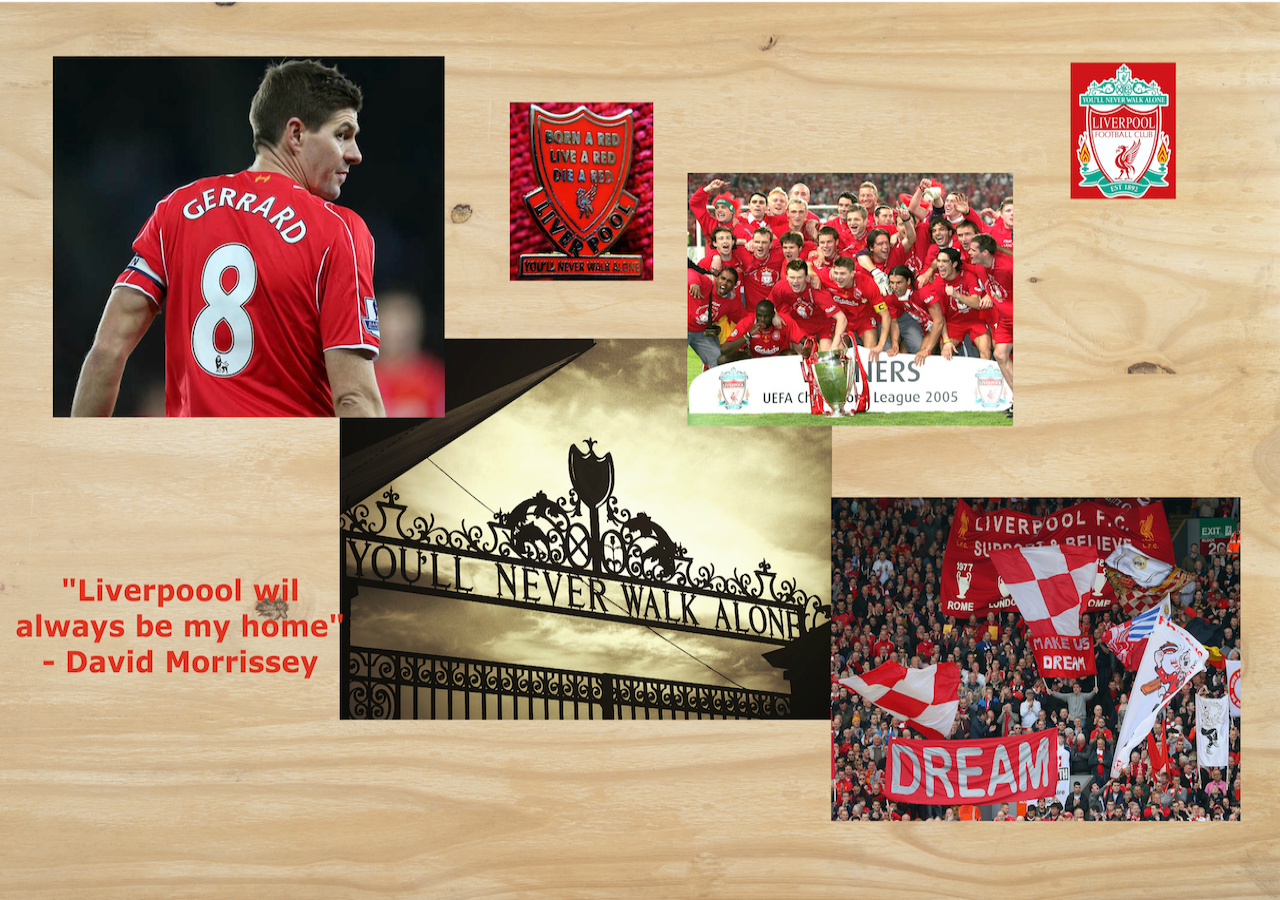
<file: index.html>
<!DOCTYPE html>

<html>

<!-- This is the HEADER section.......................... -->

<head>
	<!-- This statement tells browsers how to understand our characters -->
	<meta charset="utf-8">
	<!-- This statement tells browsers to redirect to next webpage after 6 seconds -->
	<meta http-equiv="refresh" content="3; url=Assignment1/webpages/mission.html" /> 
	<!-- This is our title. It is mandatory. -->
	<title> Liverpool FC </title>
	<!-- This body field in the style tag formatts the body of the webpage -->
	<style>
	body {
    	background-image: url("Assignment1/images/attempt1.jpg");
    	background-repeat: no-repeat;
    	background-size: 100% 100vh;
    	background-color: white;
    	position: relative;
	}
	
	</style>
	<script>
	function myFunction(){
	setTimeout(function(){
					
	}, 5000);
}
	</script>
</head>

<!-- This is the body section  -->  
<body id ="index" onload="myFunction()">

<!-- Close body of webpage -->
</body>

<!-- Close html-->
</html>
</file>
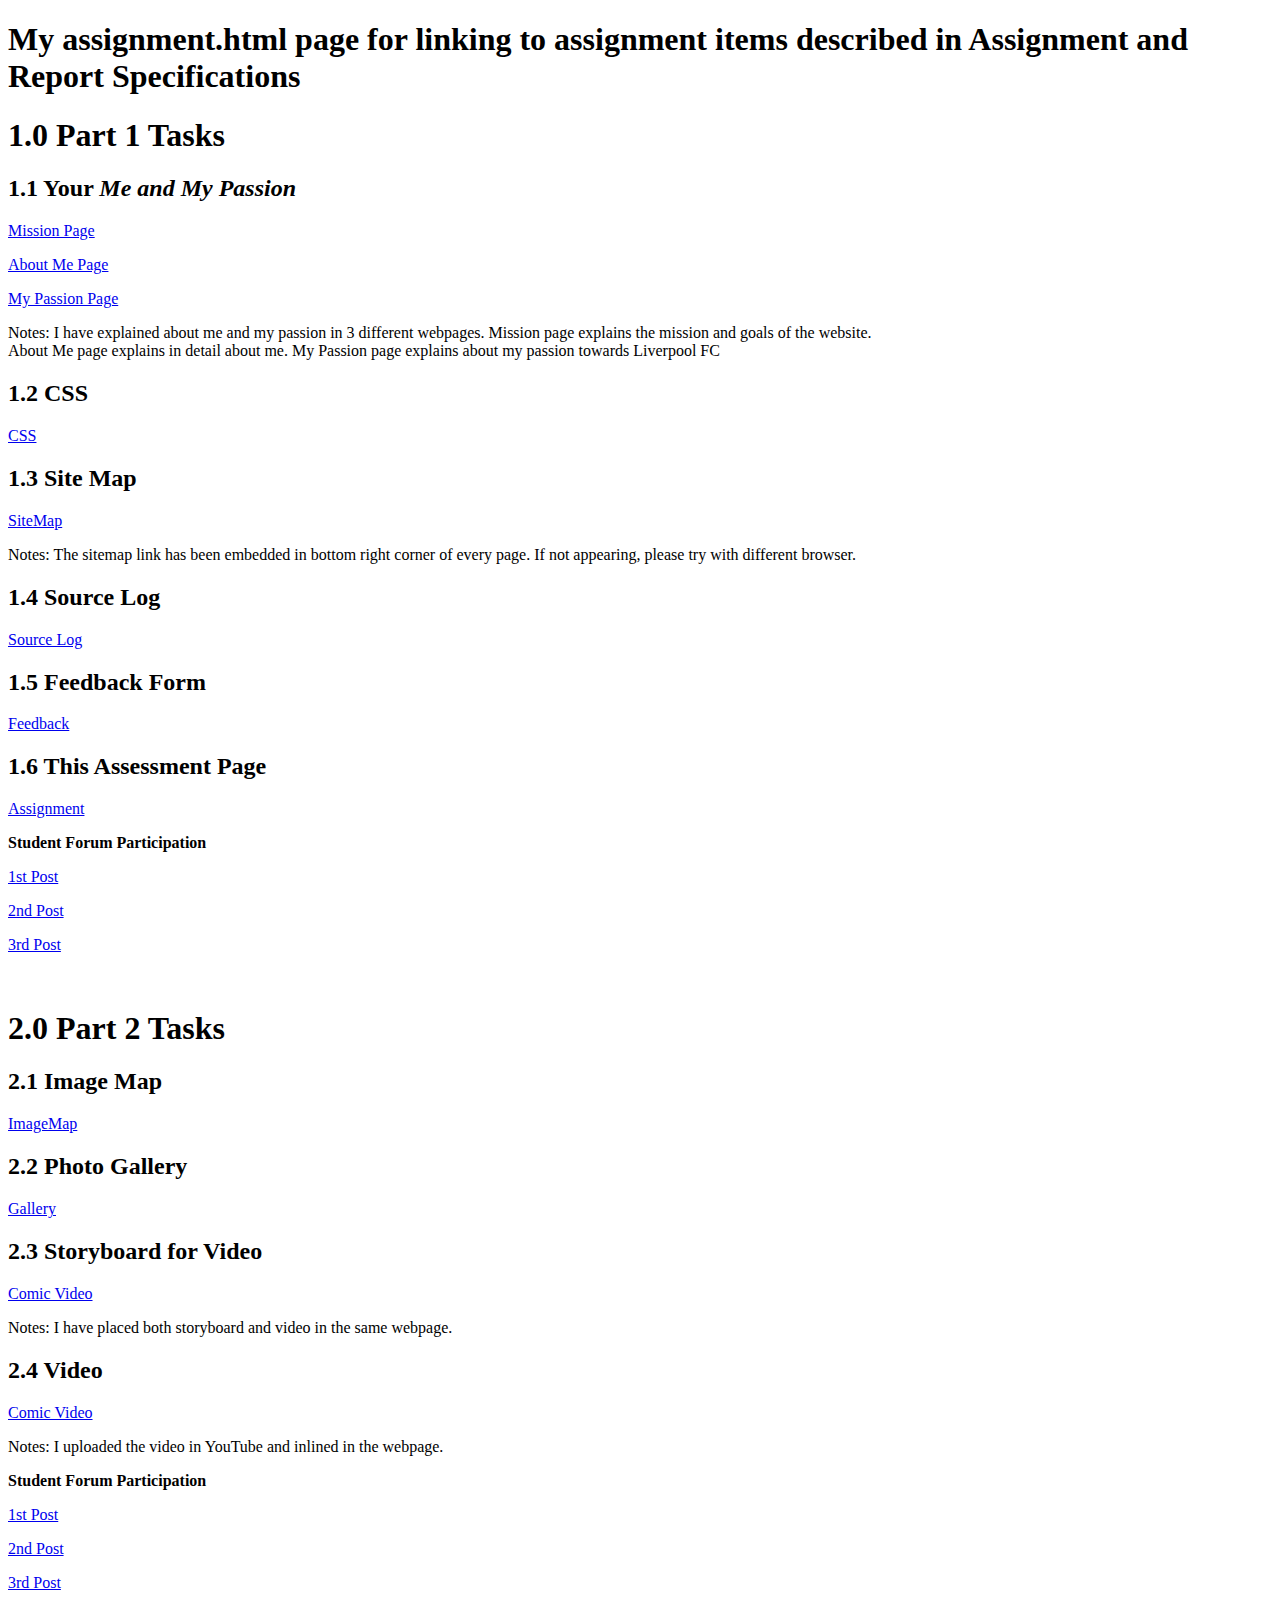
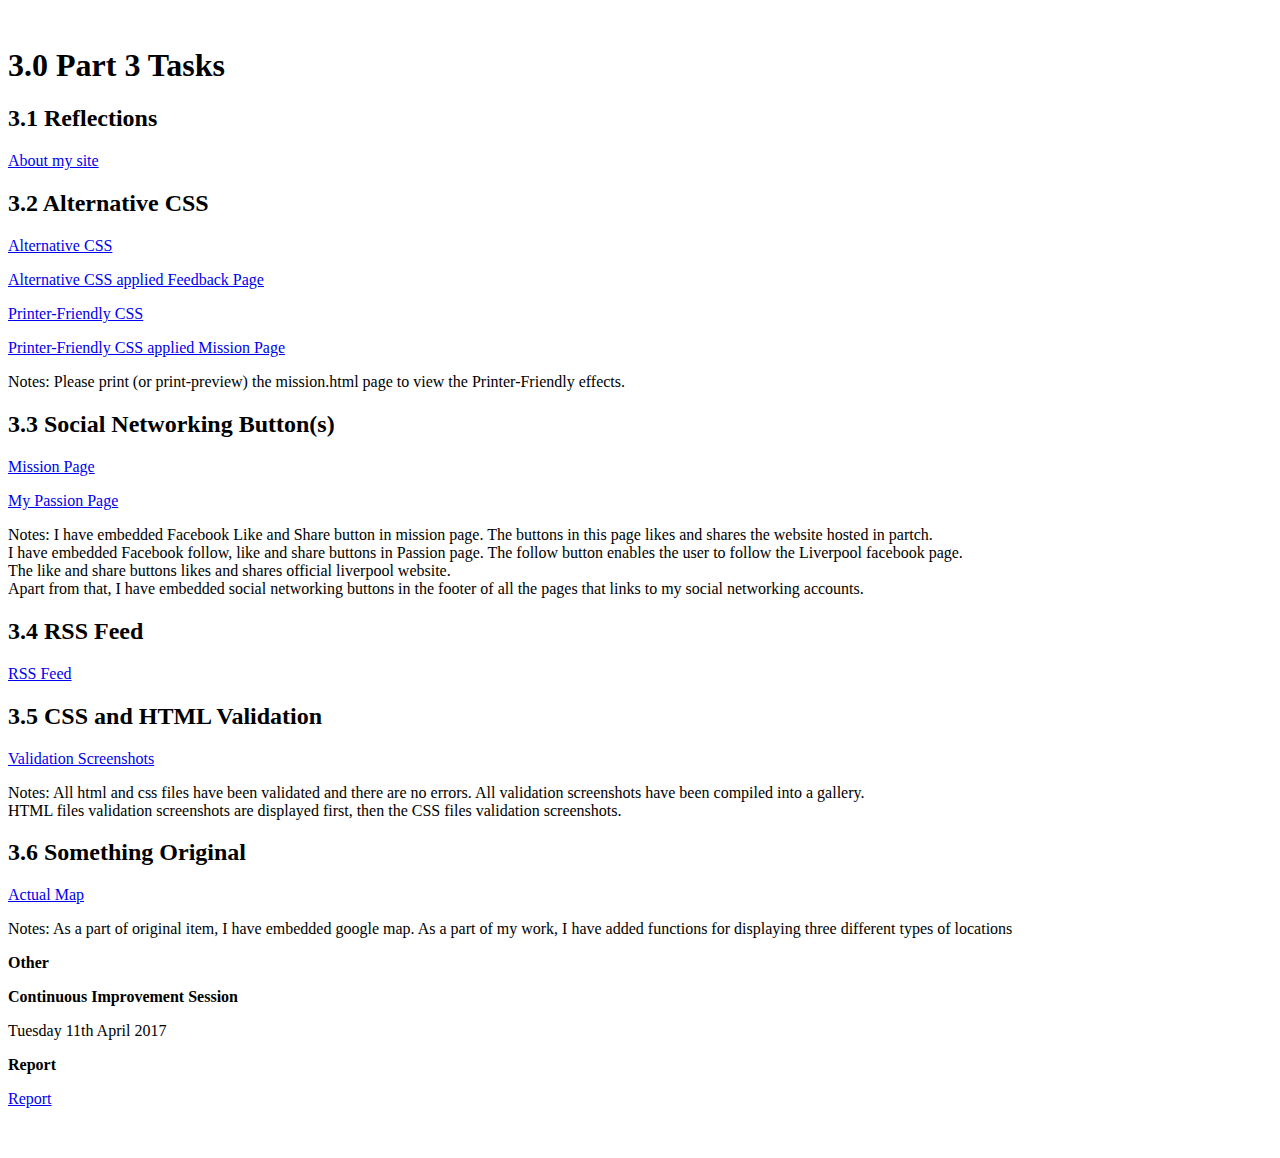
<file: assignment.html>
<!DOCTYPE html PUBLIC "-//W3C//DTD HTML 4.01//EN" "http://www.w3.org/TR/html4/strict.dtd">
<html><head>
  <meta http-equiv="Content-Type" content="text/html; charset=UTF-8">
  <meta http-equiv="Content-Style-Type" content="text/css">
  <title>assignment.html required page</title>
  <meta name="Generator" content="Cocoa HTML Writer">
  <meta name="CocoaVersion" content="1038.36">
  </head>
<body>
<h1><b> My assignment.html page for linking to assignment items described in Assignment and Report Specifications</b></h1>

<h1><b>1.0 Part 1 Tasks</b></h1>
<h2><b>1.1 Your <i>Me and My Passion</i></b></h2>
<p><a href="Assignment1/webpages/mission.html" target="_blank">Mission Page</a></p>
<p><a href="Assignment1/webpages/home.html" target="_blank">About Me Page</a></p>
<p><a href="Assignment1/webpages/myPassion.html" target="_blank">My Passion Page</a></p>
<p>Notes: I have explained about me and my passion in 3 different webpages. Mission page
explains the mission and goals of the website. <br> About Me page explains in detail about me.
My Passion page explains about my passion towards Liverpool FC</p>
<h2><b>1.2 CSS</b></h2>
<p><p><a href="Assignment1/CSS_ASS/css1.css" target="_blank"> CSS </a></p></p>
<h2><b>1.3 Site Map</b></h2>
<p><a href="Assignment1/webpages/sitemap.html" target="_blank">SiteMap</a></p>
<p>Notes: The sitemap link has been embedded in bottom right corner of every page. If not appearing, please
try with different browser.</p>
<h2><b>1.4 Source Log</b></h2>
<p><a href="Assignment1/webpages/sourcelog.html" target="_blank"> Source Log </a></p>
<h2><b>1.5 Feedback Form</b></h2>
<p><p><a href="Assignment1/webpages/feedback.html" target="_blank"> Feedback </a></p></p>
<h2><b>1.6 This Assessment Page</b></h2>
<p><p><a href="assignment.html" target="_blank"> Assignment </a></p></p>
<p><b>Student Forum Participation</b></p>
<p><a href= "https://piazza.com/class/izbtuxo34jtvk?cid=269" target="_blank">1st Post </a></p>
<p><a href ="https://piazza.com/class/izbtuxo34jtvk?cid=301" target="_blank">2nd Post </a></p>
<p><a href ="https://piazza.com/class/izbtuxo34jtvk?cid=68" target="_blank">3rd Post </a></p>
<p><br></p>
<h1><b>2.0 Part 2 Tasks</b></h1>
<h2><b>2.1 Image Map</b></h2>
<p><p><a href="Assignment1/webpages/imagemap_.html" target="_blank"> ImageMap </a></p></p>
<h2><b>2.2 Photo Gallery</b></h2>
<p><p><a href="Assignment1/webpages/gallery.html" target="_blank"> Gallery </a></p></p>
<h2><b>2.3 Storyboard for Video</b></h2>
<p><p><a href="Assignment1/webpages/video.html" target="_blank"> Comic Video </a></p></p>
<p>Notes: I have placed both storyboard and video in the same webpage.</p>
<h2><b>2.4 Video</b></h2>
<p><p><a href="Assignment1/webpages/video.html" target="_blank"> Comic Video </a></p></p>
<p>Notes: I uploaded the video in YouTube and inlined in the webpage.</p>
<p><b>Student Forum Participation</b></p>
<p><a href= "https://piazza.com/class/izbtuxo34jtvk?cid=735" target="_blank">1st Post </a></p>
<p><a href ="https://piazza.com/class/izbtuxo34jtvk?cid=731" target="_blank">2nd Post </a></p>
<p><a href ="https://piazza.com/class/izbtuxo34jtvk?cid=848" target="_blank">3rd Post </a></p>
<p><br></p>
<h1><b>3.0 Part 3 Tasks</b></h1>
<h2><b>3.1 Reflections</b></h2>
<p><a href="Assignment1/webpages/mission.html#aboutmy" target="_blank">About my site</a></p>
<p></p>
<h2><b>3.2 Alternative CSS</b></h2>
<p><a href="Assignment1/CSS_ASS/alt_CSS.css" target="_blank">Alternative CSS </a></p>
<p><a href="Assignment1/webpages/feedback_ALT.html" target="_blank">Alternative CSS applied Feedback Page </a></p>
<p><a href="Assignment1/CSS_ASS/printer.css" target="_blank">Printer-Friendly CSS </a></p>
<p><a href="Assignment1/webpages/mission.html" target="_blank">Printer-Friendly CSS applied Mission Page </a></p>
<p>Notes: Please print (or print-preview) the mission.html page to view the Printer-Friendly effects.</p>
<h2><b>3.3 Social Networking Button(s)</b></h2>
<p><a href="Assignment1/webpages/mission.html" target="_blank">Mission Page</a></p>
<p><a href="Assignment1/webpages/myPassion.html" target="_blank">My Passion Page</a></p>
<p>Notes: I have embedded Facebook Like and Share button in mission page. The buttons in this page likes and shares
the website hosted in partch. </br> I have embedded Facebook follow, like and share buttons in Passion page.
The follow button enables the user to follow the Liverpool facebook page. <br>The like and share buttons likes and shares
official liverpool website. </br>Apart from that, I have embedded social networking buttons in the footer of all the pages
that links to my social networking accounts.</p>
<h2><b>3.4 RSS Feed</b></h2>
<p><p><a href="Assignment1/webpages/rss.html" target="_blank"> RSS Feed </a></p></p>
<h2><b>3.5 CSS and HTML Validation</b></h2>
<p><p><a href="Assignment1/webpages/validations.html" target="_blank"> Validation Screenshots </a></p></p>
<p>Notes: All html and css files have been validated and there are no errors. All validation screenshots have been compiled into a gallery.
<br> HTML files validation screenshots are displayed first, then the CSS files validation screenshots.</p>
<h2><b>3.6 Something Original</b></h2>
<p><p><a href="Assignment1/webpages/actual_map.html" target="_blank"> Actual Map </a></p></p>
<p>Notes: As a part of original item, I have embedded google map. As a part of my work, I have added functions for displaying
three different types of locations</p>
<p><b>Other</b></p>
<p><b>Continuous Improvement Session</b></p>
<p>Tuesday 11th April 2017</p>
<p><b>Report</b></p>
<p><a href="Assignment1/u5849435-report1710.pdf" target="_blank"> Report </a></p>
<p><br></p>


</body></html>
</file>
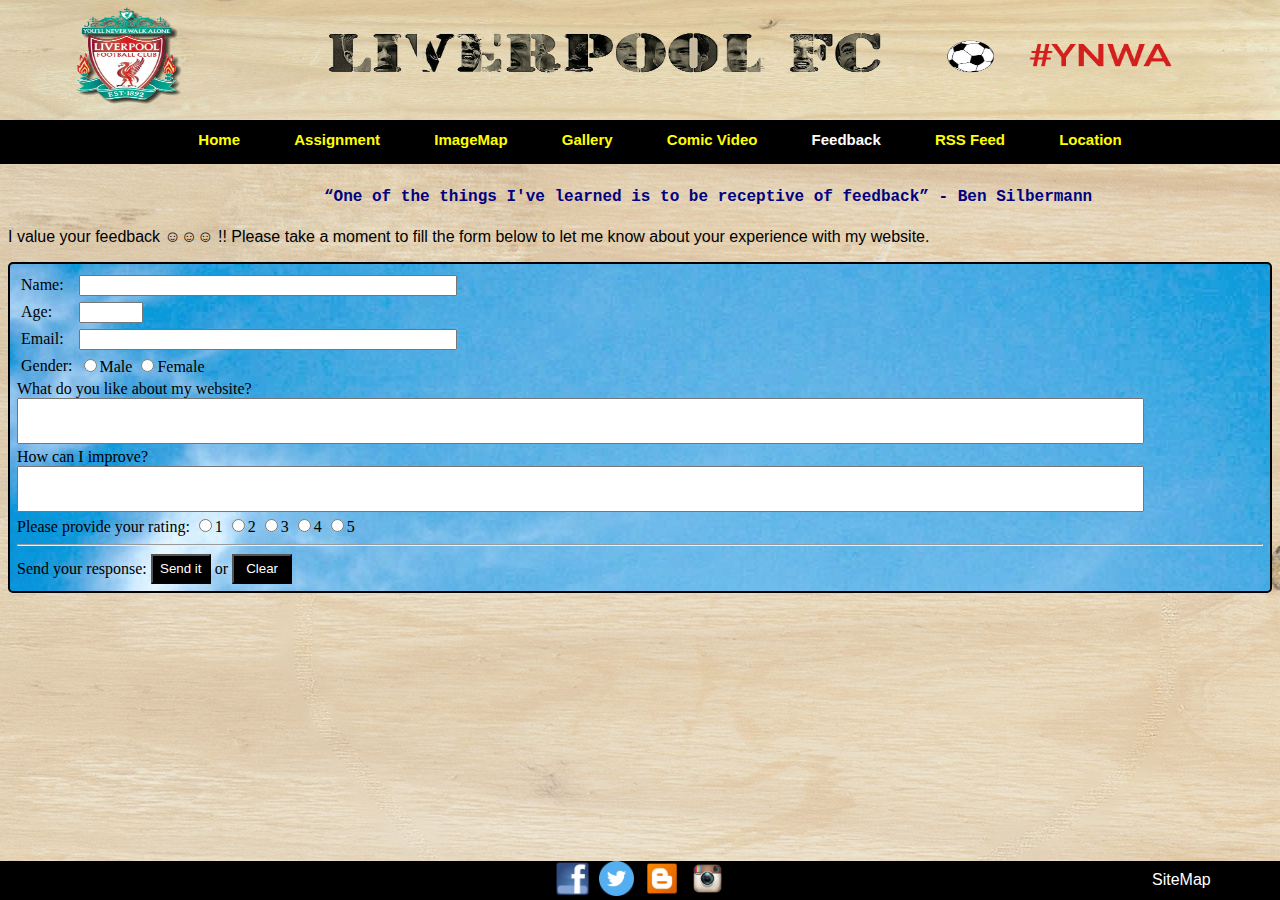
<file: Assignment1/webpages/feedback.html>
<!DOCTYPE html>
<html>

<!-- This is the HEADER section.......................... -->

<head>
	<!-- This statement tells browsers how to understand our characters -->
	<meta charset="utf-8">
	<!-- This is our title. It is mandatory. -->
	<title>Feedback</title>
	<!-- This statement associates this html page with an external style sheet-->
	<link rel="stylesheet" type="text/css" href="../CSS_ASS/css1.css"/>
	<!-- This script validates the content entered into the feedback form -->
	<script>
	function validateForm(){
	var x = document.forms["feedback_form"]["Positive Feedback"].value;
	var y = document.forms["feedback_form"]["Room for Improvement"].value;
	var y1 = document.forms["feedback_form"]["Person Name"].value;
	var y2 = document.forms["feedback_form"]["AGE"].value;
	var y3 = document.forms["feedback_form"]["Email"].value;
	if((x.trim() == "") && (y.trim() == "")){
		alert("Please fill either positive feedback or room for improvement or both ");
		return false;
		}
	if((y1.trim() !="") && (y2.trim()!="") && y3.trim()!=""){
		alert("Thank You for your feedback !!");
		setTimeout(function(){this.document.location.href="home.html"},3000);
		}
	}
	</script>
</head>

<!-- This is the body section  --> 
<body>

<!-- open "navigation" division -->  
<div id="navigation">

<!-- open "banner" division. It sets the banner i.e. image at the top of the website -->  
<div id="banner">
<img src="../images/header_1.jpg" alt="Liverpool FC banner"  >
</div>

<!-- open "menu" division -->
<div id="menu">

<!-- This is our menu, using anchor links to other webpages. --> 
<ul>
	<li><a>Home</a>
		<ul>
			<li><a href="mission.html">Mission</a></li>
			<li><a href="home.html">About me</a></li>
			<li><a href="myPassion.html">My Passion</a></li>
		</ul>
	</li>

	<li><a href="../../assignment.html">Assignment</a></li>
	<li><a href="imagemap_.html">ImageMap</a></li>
	<li><a href="gallery.html">Gallery</a></li>
	<li><a href="video.html">Comic Video</a></li>
	<li><a href="#" class="active">Feedback</a></li>
	<li><a href="rss.html">RSS Feed</a></li>
	<li><a href="actual_map.html">Location</a></li> 
</ul>

<!-- close "menu" division -->
</div>

<!-- close "navigation" division -->
</div>
<br><br>
<br>
<!-- Open "feeback" form. This div contains the elements of feedback form -->
<div id = "feedback">

<!-- This h4 section contains the quote-->
<h4> <q>One of the things I've learned is to be receptive of feedback</q> - Ben Silbermann</h4>
<p>I value your feedback &#9786;&#9786;&#9786;  !!
Please take a moment to fill the form below to let me know about your experience with my website. </p>

<!-- This section contains the elements of feedback form-->
<form enctype="text/plain" name="feedback_form" method="post" onsubmit = "return validateForm()"
action="mailto:u5849435@anu.edu.au?Subject=Assignment%20Website%20Feedback"	>
 	<table>
 		<tr>
 			<td>Name:</td>
 			<td><input type="text" name="Person Name" required maxlength="30"></td>
 		</tr>
 		<tr>
 			<td>Age:</td>
 			<td><input type="number" name="AGE" required min="1" max="120"></td>
 		</tr>
 		<tr>
 			<td>Email:</td>
  			<td><input type="email" name="Email" required maxlength="30"></td>
  		</tr>
  		<tr>
 			<td>Gender:</td>
  			<td><input type="radio" name="Sex" required value="male">Male
			<input type="radio" name="Sex" required value="female">Female<br></td>
  		</tr>
  	</table>
  	What do you like about my website?
    <br/>
  	<textarea name="Positive Feedback" maxlength="250"></textarea><br/>
  	How can I improve?
    <br/>
  	<textarea name="Room for Improvement" maxlength="250"></textarea>
  	<br/>
  	Please provide your rating:
  	<input type="radio" name="Ratings" required value="1">1
	<input type="radio" name="Ratings" required value="2">2
	<input type="radio" name="Ratings" required value="3">3
	<input type="radio" name="Ratings" required value="4">4
	<input type="radio" name="Ratings" required value="5">5<br>
	<hr>
    Send your response:
  	<input type="submit" value="Send it">
  	or
  	<input type="reset" value="Clear" >
</form>

<!-- close "feedback" form -->
</div>
    
<!-- open "footer" division. This division sets the footer of the webpage -->
<div class="footer"> 
<!-- open "sitemap_footer" division -->
<div id="sitemap_footer">
<a href="sitemap.html">SiteMap</a>
<!-- close "sitemap_footer" division-->
</div>
<abbr title="Facebook"><a href="https://www.facebook.com/ramseth001" target="_blank"><img src="../images/facebook_logo.png" height="35" alt="facebook logo" ></a></abbr>&nbsp;
<abbr title="Twitter"><a href="https://www.twitter.com/ramseth001" target="_blank"><img src="../images/twitter_logo.png" height="35" alt="twitter logo" ></a></abbr>
<abbr title="Blogger"><a href="https://ramseth001blog.blogspot.com.au/" target="_blank"><img src="../images/blogger_logo.png" height="35" alt="twitter logo" ></a></abbr>
<abbr title="Instagram"><a href="https://instagram.com/ramseth001" target="_blank"><img src="../images/instagram-logo.png" height="35" alt="twitter logo" ></a></abbr>

<!-- close "footer" division -->
</div>

<!-- Close body of webpage -->
</body>
<!-- Close html-->
</html>
</file>
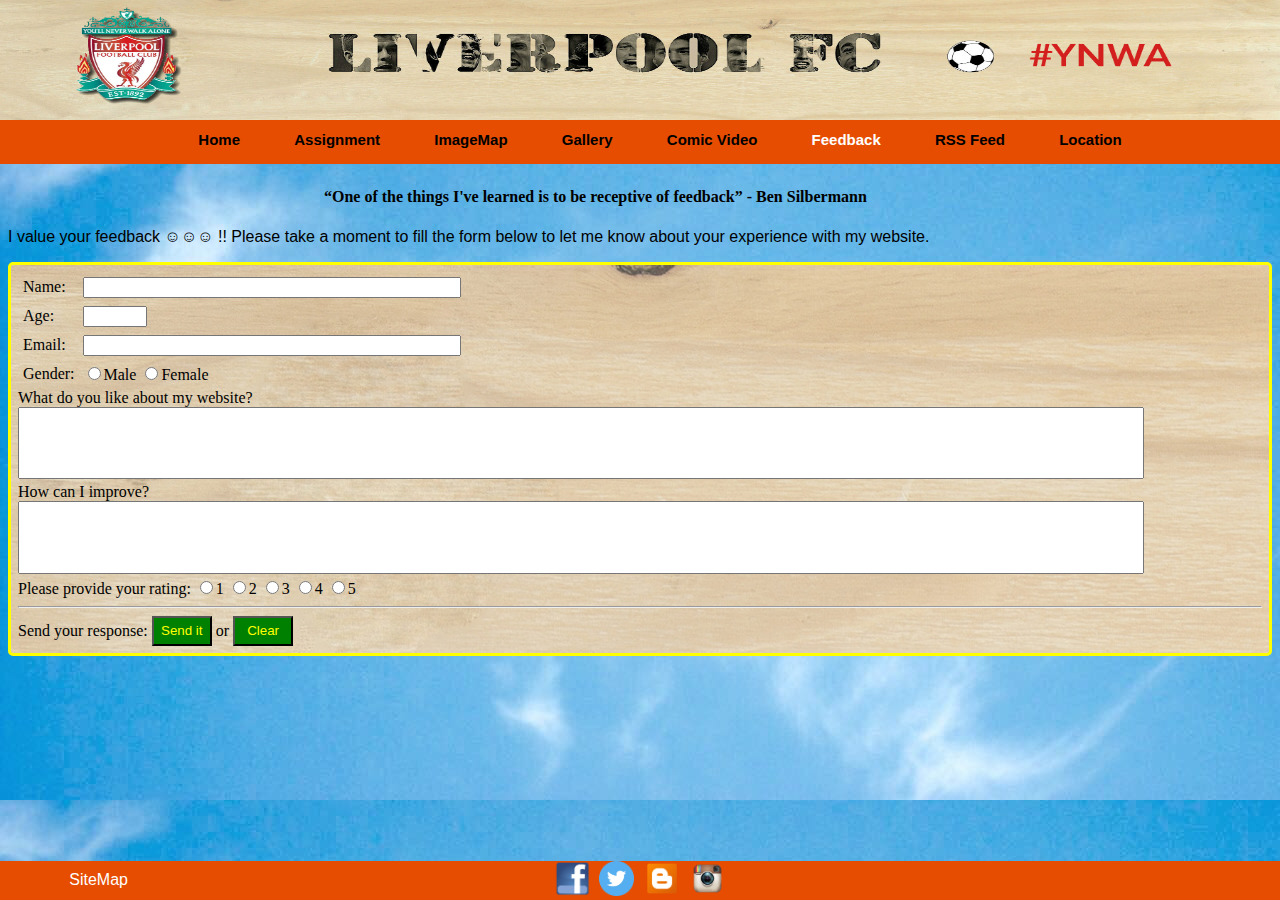
<file: Assignment1/webpages/feedback_ALT.html>
<!DOCTYPE html>
<html>

<!-- This is the HEADER section.......................... -->

<head>
	<!-- This statement tells browsers how to understand our characters -->
	<meta charset="utf-8">
	<!-- This is our title. It is mandatory. -->
	<title>Feedback</title>
	<!-- This statement associates this html page with an external style sheet-->
	<link rel="stylesheet" type="text/css" href="../CSS_ASS/alt_CSS.css"/>
	<!-- This script validates the content entered into the feedback form -->
	<script>
	function validateForm(){
	var x = document.forms["feedback_form"]["Positive Feedback"].value;
	var y = document.forms["feedback_form"]["Room for Improvement"].value;
	var y1 = document.forms["feedback_form"]["Person Name"].value;
	var y2 = document.forms["feedback_form"]["AGE"].value;
	var y3 = document.forms["feedback_form"]["Email"].value;
	if((x.trim() == "") && (y.trim() == "")){
		alert("Please fill either positive feedback or room for improvement or both ");
		return false;
		}
	if((y1.trim() !="") && (y2.trim()!="") && y3.trim()!=""){
		alert("Thank You for your feedback !!");
		setTimeout(function(){this.document.location.href="home.html"},3000);
		}
	}
	</script>
</head>

<!-- This is the body section  --> 
<body>

<!-- open "navigation" division -->  
<div id="navigation">

<!-- open "banner" division. It sets the banner i.e. image at the top of the website -->  
<div id="banner">
<img src="../images/header_1.jpg" alt="Liverpool FC banner"  >
</div>

<!-- open "menu" division -->
<div id="menu">

<!-- This is our menu, using anchor links to other webpages. --> 
<ul>
	<li><a>Home</a>
		<ul>
			<li><a href="mission.html">Mission</a></li>
			<li><a href="home.html">About me</a></li>
			<li><a href="myPassion.html">My Passion</a></li>
		</ul>
	</li>

	<li><a href="../../assignment.html">Assignment</a></li>
	<li><a href="imagemap_.html">ImageMap</a></li>
	<li><a href="gallery.html">Gallery</a></li>
	<li><a href="video.html">Comic Video</a></li>
	<li><a href="#" class="active">Feedback</a></li>
	<li><a href="rss.html">RSS Feed</a></li>
	<li><a href="actual_map.html">Location</a></li> 
</ul>

<!-- close "menu" division -->
</div>

<!-- close "navigation" division -->
</div>
<br><br>
<br>
<!-- Open "feeback" form. This div contains the elements of feedback form -->
<div id = "feedback">

<!-- This h4 section contains the quote-->
<h4> <q>One of the things I've learned is to be receptive of feedback</q> - Ben Silbermann</h4>
<p>I value your feedback &#9786;&#9786;&#9786;  !!
Please take a moment to fill the form below to let me know about your experience with my website. </p>

<!-- This section contains the elements of feedback form-->
<form enctype="text/plain" name="feedback_form" method="post" onsubmit = "return validateForm()"
action="mailto:u5849435@anu.edu.au?Subject=Assignment%20Website%20Feedback"	>
 	<table>
 		<tr>
 			<td>Name:</td>
 			<td><input type="text" name="Person Name" required maxlength="30"></td>
 		</tr>
 		<tr>
 			<td>Age:</td>
 			<td><input type="number" name="AGE" required min="1" max="120"></td>
 		</tr>
 		<tr>
 			<td>Email:</td>
  			<td><input type="email" name="Email" required maxlength="30"></td>
  		</tr>
  		<tr>
 			<td>Gender:</td>
  			<td><input type="radio" name="Sex" required value="male">Male
			<input type="radio" name="Sex" required value="female">Female<br></td>
  		</tr>
  	</table>
  	What do you like about my website?
    <br/>
  	<textarea name="Positive Feedback" maxlength="250"></textarea><br/>
  	How can I improve?
    <br/>
  	<textarea name="Room for Improvement" maxlength="250"></textarea>
  	<br/>
  	Please provide your rating:
  	<input type="radio" name="Ratings" required value="1">1
	<input type="radio" name="Ratings" required value="2">2
	<input type="radio" name="Ratings" required value="3">3
	<input type="radio" name="Ratings" required value="4">4
	<input type="radio" name="Ratings" required value="5">5<br>
	<hr>
    Send your response:
  	<input type="submit" value="Send it">
  	or
  	<input type="reset" value="Clear" >
</form>

<!-- close "feedback" form -->
</div>
    
<!-- open "footer" division. This division sets the footer of the webpage -->
<div class="footer"> 
<!-- open "sitemap_footer" division -->
<div id="sitemap_footer">
<a href="sitemap.html">SiteMap</a>
<!-- close "sitemap_footer" division-->
</div>
<abbr title="Facebook"><a href="https://www.facebook.com/ramseth001" target="_blank"><img src="../images/facebook_logo.png" height="35" alt="facebook logo" ></a></abbr>&nbsp;
<abbr title="Twitter"><a href="https://www.twitter.com/ramseth001" target="_blank"><img src="../images/twitter_logo.png" height="35" alt="twitter logo" ></a></abbr>
<abbr title="Blogger"><a href="https://ramseth001blog.blogspot.com.au/" target="_blank"><img src="../images/blogger_logo.png" height="35" alt="twitter logo" ></a></abbr>
<abbr title="Instagram"><a href="https://instagram.com/ramseth001" target="_blank"><img src="../images/instagram-logo.png" height="35" alt="twitter logo" ></a></abbr>

<!-- close "footer" division -->
</div>

<!-- Close body of webpage -->
</body>
<!-- Close html-->
</html>
</file>
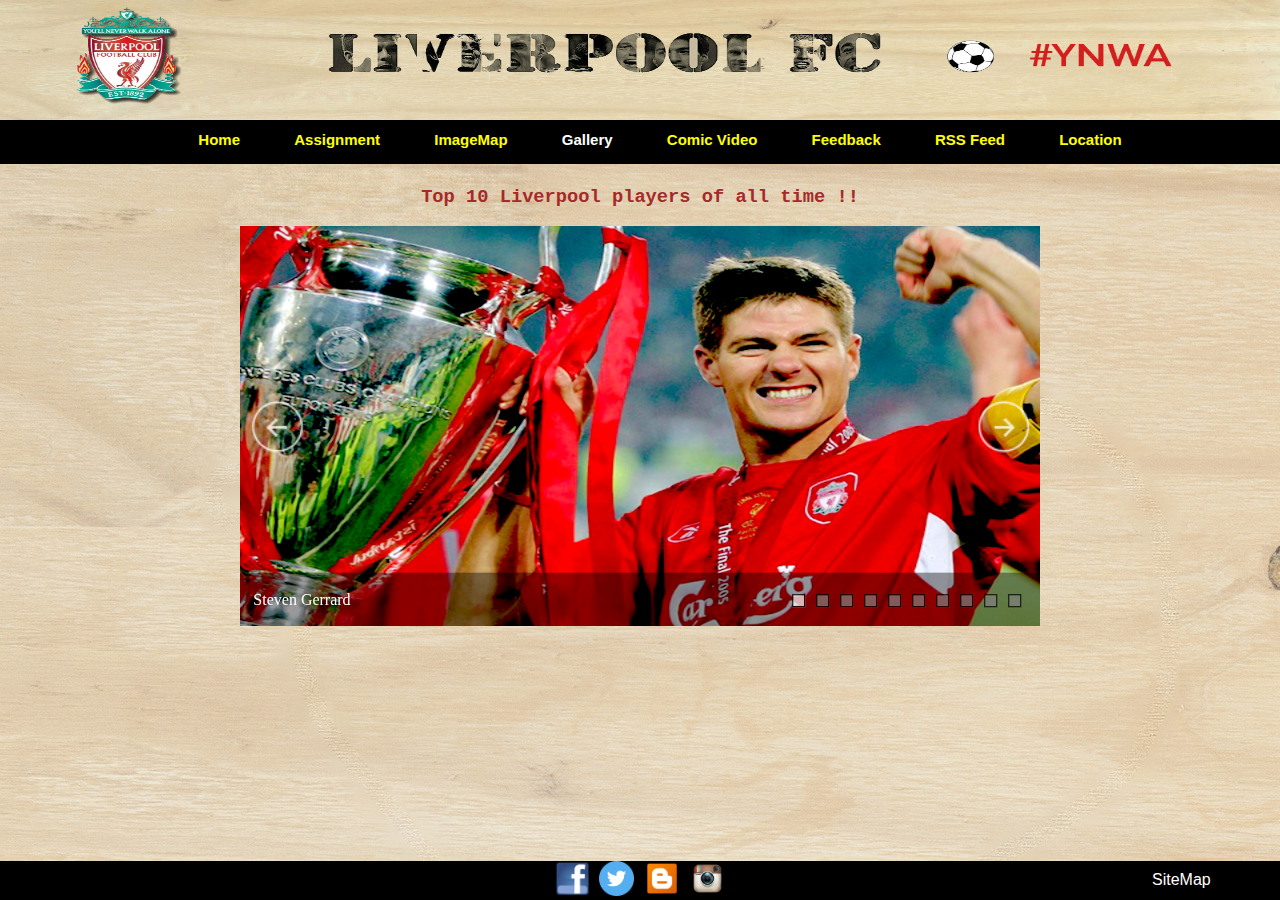
<file: Assignment1/webpages/gallery.html>
<!DOCTYPE html>
<html>

<!-- This is the HEADER section.......................... -->

<head>
	<!-- This statement tells browsers how to understand our characters -->
	<meta charset="utf-8">
	<!-- This is our title. It is mandatory. -->
	<title>Gallery</title>
	<!-- This statement associates this html page with an external style sheet-->
	<link rel="stylesheet" type="text/css" href="../CSS_ASS/css1.css"/>
	<style>
        /* jssor slider bullet navigator skin 01 css */
        /*
        .jssorb01 div           (normal)
        .jssorb01 div:hover     (normal mouseover)
        .jssorb01 .av           (active)
        .jssorb01 .av:hover     (active mouseover)
        .jssorb01 .dn           (mousedown)
        */
    .jssorb01 {
        position: absolute;
    }
    .jssorb01 div, .jssorb01 div:hover, .jssorb01 .av {
        position: absolute;
        /* size of bullet elment */
        width: 12px;
        height: 12px;
        filter: alpha(opacity=70);
        opacity: .7;
        overflow: hidden;
        cursor: pointer;
        border: #000 1px solid;
    }
    .jssorb01 div { background-color: gray; }
    .jssorb01 div:hover, .jssorb01 .av:hover { background-color: #d3d3d3; }
    .jssorb01 .av { background-color: #fff; }
    .jssorb01 .dn, .jssorb01 .dn:hover { background-color: #555555; }

        /* jssor slider arrow navigator skin 05 css */
        /*
        .jssora05l                  (normal)
        .jssora05r                  (normal)
        .jssora05l:hover            (normal mouseover)
        .jssora05r:hover            (normal mouseover)
        .jssora05l.jssora05ldn      (mousedown)
        .jssora05r.jssora05rdn      (mousedown)
        .jssora05l.jssora05lds      (disabled)
        .jssora05r.jssora05rds      (disabled)
        */
    .jssora05l, .jssora05r {
        display: block;
        position: absolute;
            /* size of arrow element */
        width: 40px;
        height: 40px;
        cursor: pointer;
        background: url('../images/a17.png') no-repeat;
        overflow: hidden;
    }
    .jssora05l { background-position: -10px -40px; }
    .jssora05r { background-position: -70px -40px; }
    .jssora05l:hover { background-position: -130px -40px; }
    .jssora05r:hover { background-position: -190px -40px; }
    .jssora05l.jssora05ldn { background-position: -250px -40px; }
    .jssora05r.jssora05rdn { background-position: -310px -40px; }
    .jssora05l.jssora05lds { background-position: -10px -40px; opacity: .3; pointer-events: none; }
    .jssora05r.jssora05rds { background-position: -70px -40px; opacity: .3; pointer-events: none; }
    .jssort09-600-45 .p {position: absolute; top: 0; left: 0; width: 600px; height: 45px;}
    .jssort09-600-45 .t {font-family: verdana; font-weight: normal; position: absolute; width: 100%; height: 100%;
     top: 0; left: 0; color:#fff;line-height: 45px;font-size: 12px;padding-left: 10px;}
        /* jssor slider thumbnail navigator skin 09 css */
	</style>
</head>

<!-- This is the body section  --> 
<body>

<!-- open "navigation" division -->  
<div id="navigation">

<!-- open "banner" division. It sets the banner i.e. image at the top of the website -->  
<div id="banner">
<img src="../images/header_1.jpg" alt="Liverpool FC banner"  >
</div>

<!-- open "menu" division -->
<div id="menu">

<!-- This is our menu, using anchor links to other webpages. --> 
<ul>
	<li><a>Home</a>
		<ul>
			<li><a href="mission.html">Mission</a></li>
			<li><a href="home.html">About me</a></li>
			<li><a href="myPassion.html">My Passion</a></li>
		</ul>
	</li>

	<li><a href="../../assignment.html">Assignment</a></li>
	<li><a href="imagemap_.html">ImageMap</a></li>
	<li><a href="#" class="active">Gallery</a></li>
	<li><a href="video.html">Comic Video</a></li>
	<li><a href="feedback.html">Feedback</a></li>
	<li><a href="rss.html">RSS Feed</a></li>
	<li><a href="actual_map.html">Location</a></li> 
</ul>

<!-- close "menu" division -->
</div>

<!-- close "navigation" division -->
</div>

<script>
for(var x=0;x<=2;x++){
document.write("</br>")
}
</script>

<!-- The top 10 LFC players result is taken from https://www.thetoptens.com/best-liverpool-players/  -->
<h3>
Top 10 Liverpool players of all time !!
</h3>
  
<!-- #region Jssor Slider Begin -->
<script src="../javascript/jssor.slider-23.1.5.min.js" type="text/javascript"></script>
<script type="text/javascript">
	jssor_1_slider_init = function() {
    	var jssor_1_SlideshowTransitions = [
              {$Duration:1200,x:-0.3,$During:{$Left:[0.3,0.7]},$Easing:{$Left:$Jease$.$InCubic,$Opacity:$Jease$.$Linear},$Opacity:2},
              {$Duration:1200,x:0.3,$SlideOut:true,$Easing:{$Left:$Jease$.$InCubic,$Opacity:$Jease$.$Linear},$Opacity:2}
        ];

        var jssor_1_options = {
        	$AutoPlay: 1,
            $SlideshowOptions: {
                $Class: $JssorSlideshowRunner$,
                $Transitions: jssor_1_SlideshowTransitions,
                $TransitionsOrder: 1
            },
            $ArrowNavigatorOptions: {
                $Class: $JssorArrowNavigator$
            },
            $BulletNavigatorOptions: {
                $Class: $JssorBulletNavigator$
            },
            $ThumbnailNavigatorOptions: {
        	   	$Class: $JssorThumbnailNavigator$,
                $Cols: 1,
                $Align: 0,
                $NoDrag: true
            }
        };

        var jssor_1_slider = new $JssorSlider$("jssor_1", jssor_1_options);

        /*responsive code begin*/
        /*remove responsive code if you don't want the slider scales while window resizing*/
        function ScaleSlider() {
            var refSize = jssor_1_slider.$Elmt.parentNode.clientWidth;
            if (refSize) {
                refSize = Math.min(refSize, 800);
                jssor_1_slider.$ScaleWidth(refSize);
            }
            else {
                window.setTimeout(ScaleSlider, 30);
            }
        }
        ScaleSlider();
        $Jssor$.$AddEvent(window, "load", ScaleSlider);
        $Jssor$.$AddEvent(window, "resize", ScaleSlider);
        $Jssor$.$AddEvent(window, "orientationchange", ScaleSlider);
        /*responsive code end*/
    };
</script>


    
<!-- open "jssor_1" division. This division places the photos in the gallery and let them slide -->    
<div id="jssor_1" style="position:relative;margin:0 auto;top:0px;left:0px;width:600px;height:300px;overflow:hidden;visibility:hidden;">

    <div data-u="slides" style="cursor:default;position:relative;top:0px;left:0px;width:600px;height:300px;overflow:hidden;">
        <div>
            <img data-u="image" src="../images/img1.png" alt="Steven Gerrard"/>
        	<div data-u="thumb">Steven Gerrard</div>
        </div>
        <div>
            <img data-u="image" src="../images/img2.png" alt="Kenny Dalglish" />
            <div data-u="thumb">Kenny Dalglish</div>
        </div>
        <div>
            <img data-u="image" src="../images/img3.png" alt="Ian Rush"/>
            <div data-u="thumb">Ian Rush</div>
        </div>
        <div>
            <img data-u="image" src="../images/img4.png" alt="Luis Suarez" />
            <div data-u="thumb">Luis Suarez</div>
        </div>
        <div>
            <img data-u="image" src="../images/img5.png" alt="Fernando Torres" />
            <div data-u="thumb">Fernando Torres</div>
        </div>
        <div>
            <img data-u="image" src="../images/img6.png" alt="Robbie Fowler"/>
            <div data-u="thumb">Robbie Fowler</div>
        </div>
        <div>
            <img data-u="image" src="../images/img7.png" alt="John Barnes"/>
            <div data-u="thumb">John Barnes</div>
        </div>
        <div>
            <img data-u="image" src="../images/img8.png" alt="Kevin Keegan"/>
            <div data-u="thumb">Kevin Keegan</div>
        </div>
        <div>
            <img data-u="image" src="../images/img9.png" alt="Michael Owen"/>
            <div data-u="thumb">Michael Owen</div>
        </div>
        <div>
            <img data-u="image" src="../images/img10.png" alt="Xabi Alonso"/>
            <div data-u="thumb">Xabi Alonso</div>
        </div>
    </div>
        <!-- Thumbnail Navigator -->
    <div data-u="thumbnavigator" class="jssort09-600-45" style="position:absolute;bottom:0px;left:0px;width:600px;height:40px;">
        <div style="position:absolute;top:0;left:0;width:100%;height:100%;background-color:#000;filter:alpha(opacity=40.0);opacity:0.4;">
        </div>
        <!-- Thumbnail Item Skin Begin -->
        <div data-u="slides" style="cursor: default;">
            <div data-u="prototype" class="p">
                <div data-u="thumbnailtemplate" class="t"></div>
            </div>
        </div>
            <!-- Thumbnail Item Skin End -->
    </div>
        <!-- Bullet Navigator -->
    <div data-u="navigator" class="jssorb01" style="bottom:16px;right:16px;">
        <div data-u="prototype" style="width:8px;height:8px;"></div>
    </div>
        <!-- Arrow Navigator -->
    <span data-u="arrowleft" class="jssora05l" style="top:0px;left:8px;width:40px;height:40px;" data-autocenter="2">
    </span>
    <span data-u="arrowright" class="jssora05r" style="top:0px;right:8px;width:40px;height:40px;" data-autocenter="2">
    </span>
    
<!-- close "jssor_1" division -->
</div>

 <!-- #endregion Jssor Slider End -->
<script type="text/javascript">jssor_1_slider_init();
</script>

<br><br>
   
<!-- open "footer" division. This division sets the footer of the webpage -->
<div class="footer"> 
<!-- open "sitemap_footer" division -->
<div id="sitemap_footer">
<a href="sitemap.html">SiteMap</a>
<!-- close "sitemap_footer" division-->
</div>
<abbr title="Facebook"><a href="https://www.facebook.com/ramseth001" target="_blank"><img src="../images/facebook_logo.png" height="35" alt="facebook logo" ></a></abbr>&nbsp;
<abbr title="Twitter"><a href="https://www.twitter.com/ramseth001" target="_blank"><img src="../images/twitter_logo.png" height="35" alt="twitter logo" ></a></abbr>
<abbr title="Blogger"><a href="https://ramseth001blog.blogspot.com.au/" target="_blank"><img src="../images/blogger_logo.png" height="35" alt="twitter logo" ></a></abbr>
<abbr title="Instagram"><a href="https://instagram.com/ramseth001" target="_blank"><img src="../images/instagram-logo.png" height="35" alt="twitter logo" ></a></abbr>

<!-- close "footer" division -->
</div>

<!-- Close body of webpage -->
</body>
<!-- Close html-->
</html>
</file>
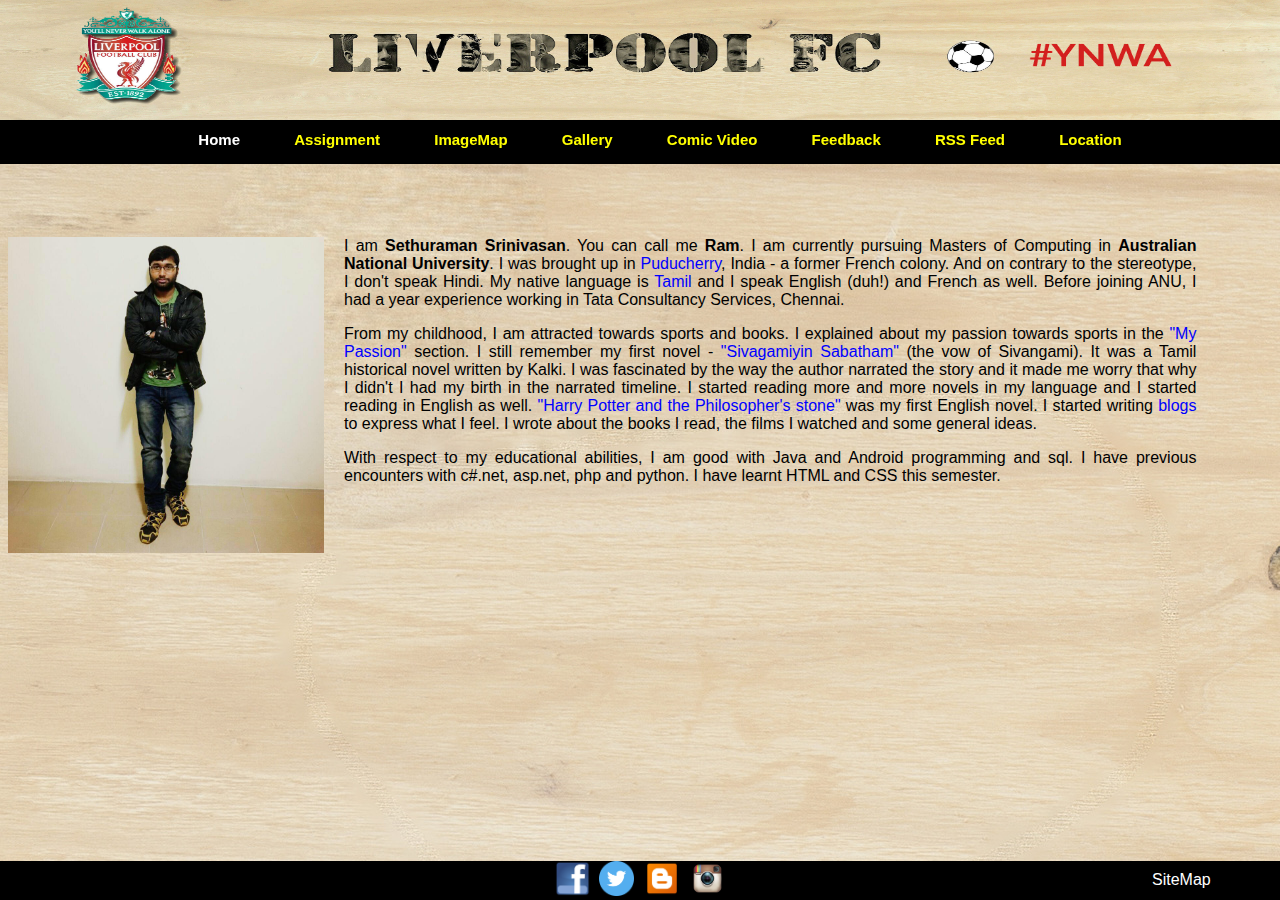
<file: Assignment1/webpages/home.html>
<!DOCTYPE html>
<html>

<!-- This is the HEADER section.......................... -->

<head>
	<!-- This statement tells browsers how to understand our characters -->
	<meta charset="utf-8">
	<!-- This is our title. It is mandatory. -->
	<title>Myself</title>
	<!-- This statement associates this html page with an external style sheet-->
	<link rel="stylesheet" type="text/css" href="../CSS_ASS/css1.css"/>
</head>

<!-- This is the body section  --> 
<body>

<!-- open "navigation" division -->  
<div id="navigation">

<!-- open "banner" division. It sets the banner i.e. image at the top of the website -->  
<div id="banner">
<img src="../images/header_1.jpg" alt="Liverpool FC banner"  >
</div>

<!-- open "menu" division -->
<div id="menu">

<!-- This is our menu, using anchor links to other webpages. --> 
<ul>
	<li><a class="active">Home</a>
		<ul>
			<li><a href="mission.html">Mission</a></li>
			<li><a href="#" class="active">About me</a></li>
			<li><a href="myPassion.html">My Passion</a></li>
		</ul>
	</li>

	<li><a href="../../assignment.html">Assignment</a></li>
	<li><a href="imagemap_.html">ImageMap</a></li>
	<li><a href="gallery.html">Gallery</a></li>
	<li><a href="video.html">Comic Video</a></li>
	<li><a href="feedback.html">Feedback</a></li>
	<li><a href="rss.html">RSS Feed</a></li>
	<li><a href="actual_map.html">Location</a></li> 
</ul>

<!-- close "menu" division -->
</div>

<!-- close "navigation" division -->
</div>

<script>
for(var x=0;x<=5;x++){
document.write("</br>")
}
</script>

<!-- open "myself" division-->
<div id= "myself">
<img src="../images/mypicture.jpeg" alt="My Picture" style="width:25%" >
<p>
I am <strong>Sethuraman Srinivasan</strong>. You can call me <strong>Ram</strong>. I am currently pursuing Masters of Computing in <strong> Australian
National University</strong>. I was brought up in <a target="_blank" href="https://www.google.co.in/maps/place/Puducherry/@11.9363046,79.7780561,13z/data=!3m1!4b1!4m5!3m4!1s0x3a5361ab8e49cfcf:0xcc6bd326d2f0b04e!8m2!3d11.9138598!4d79.8144722">
Puducherry</a>, India - a former French colony. And on contrary to the stereotype, I don't speak Hindi. My native language is 
<a href="https://en.wikipedia.org/wiki/Tamil_language" target="_blank">Tamil</a> and I speak English (duh!) and French as well. 
Before joining ANU, I had a year experience working in Tata Consultancy Services, Chennai. 
</p>
<p>
From my childhood, I am attracted towards sports and books. 
I explained about my passion towards sports in the <a href="myPassion.html">"My Passion"</a>
section. I still remember my first novel - <a href="https://en.wikipedia.org/wiki/Sivagamiyin_Sapatham" target="_blank">"Sivagamiyin Sabatham" </a> (the vow of Sivangami). 
It was a Tamil historical novel written by Kalki. I was fascinated by the way the author narrated the story and it made me worry that why I didn't I had my birth in the narrated timeline. 
I started reading more and more novels in my language and I started reading in English as well. <a href="https://en.wikipedia.org/wiki/Harry_Potter_and_the_Philosopher%27s_Stone" target="_blank">
"Harry Potter and the Philosopher's stone"</a> was my first English novel. I started writing <a href= "https://ramseth001blog.blogspot.com.au">
blogs</a> to express what I feel. I wrote about the books I read, the films I watched and some general ideas.
</p>
<p>
With respect to my educational abilities, I am good with Java and Android programming and sql. I have previous encounters with
c#.net, asp.net, php and python. I have learnt HTML and CSS this semester.
</p>

<!-- close "myself" division-->
</div>

                     
<!-- open "footer" division. This division sets the footer of the webpage -->
<div class="footer"> 
<!-- open "sitemap_footer" division -->
<div id="sitemap_footer">
<a href="sitemap.html">SiteMap</a>
<!-- close "sitemap_footer" division-->
</div>
<abbr title="Facebook"><a href="https://www.facebook.com/ramseth001" target="_blank"><img src="../images/facebook_logo.png" height="35" alt="facebook logo" ></a></abbr>&nbsp;
<abbr title="Twitter"><a href="https://www.twitter.com/ramseth001" target="_blank"><img src="../images/twitter_logo.png" height="35" alt="twitter logo" ></a></abbr>
<abbr title="Blogger"><a href="https://ramseth001blog.blogspot.com.au/" target="_blank"><img src="../images/blogger_logo.png" height="35" alt="twitter logo" ></a></abbr>
<abbr title="Instagram"><a href="https://instagram.com/ramseth001" target="_blank"><img src="../images/instagram-logo.png" height="35" alt="twitter logo" ></a></abbr>

<!-- close "footer" division -->
</div>

<!-- Close body of webpage -->
</body>
<!-- Close html-->
</html>
</file>
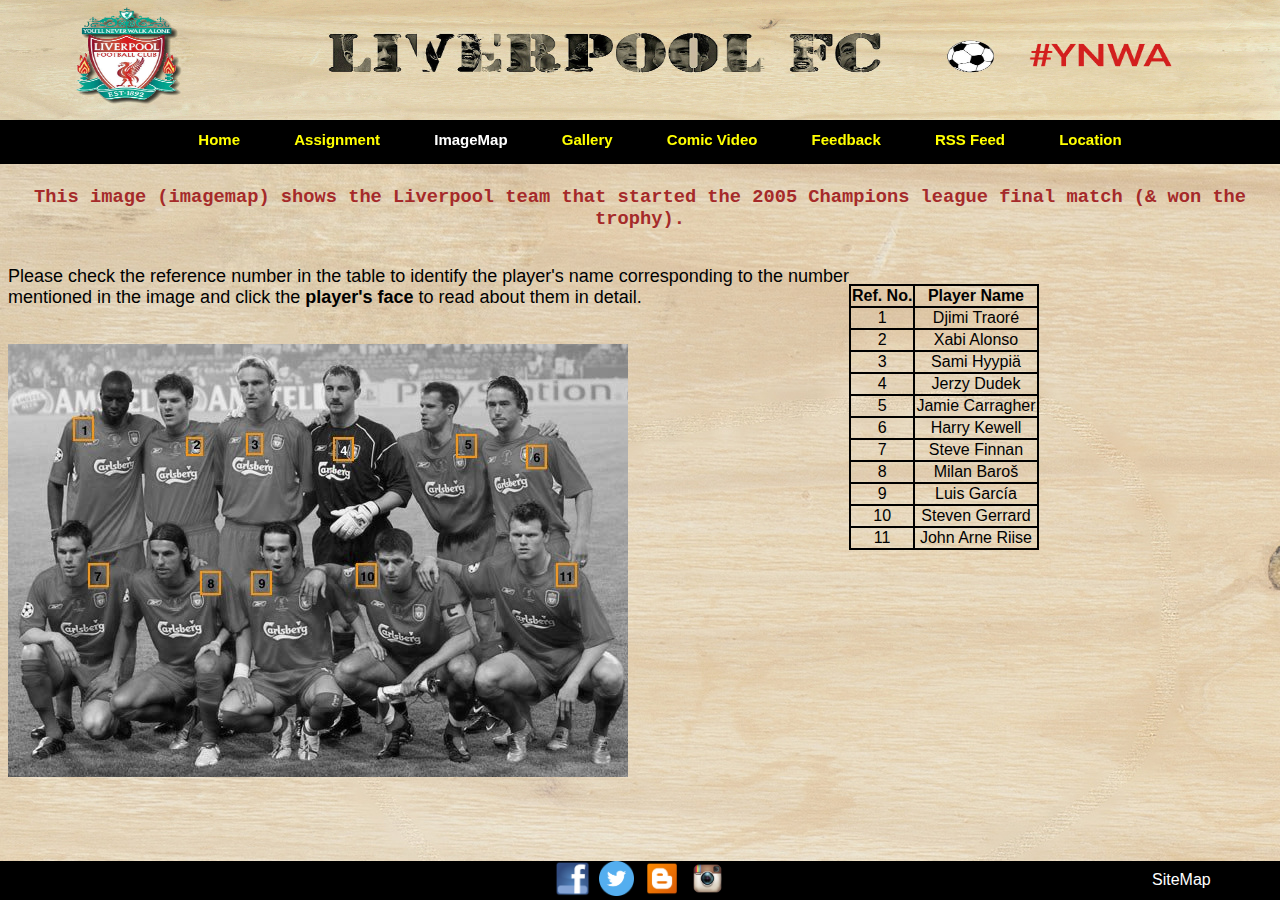
<file: Assignment1/webpages/imagemap_.html>
<!DOCTYPE html>
<html>

<!-- This is the HEADER section.......................... -->

<head>
	<!-- This statement tells browsers how to understand our characters -->
	<meta charset="utf-8">
	<!-- This is our title. It is mandatory. -->
	<title>ImageMap</title>
	<!-- This statement associates this html page with an external style sheet-->
	<link rel="stylesheet" type="text/css" href="../CSS_ASS/css1.css"/>
</head>

<!-- This is the body section  --> 
<body>

<!-- open "navigation" division -->  
<div id="navigation">

<!-- open "banner" division. It sets the banner i.e. image at the top of the website -->  
<div id="banner">
<img src="../images/header_1.jpg" alt="Liverpool FC banner"  >
</div>

<!-- open "menu" division -->
<div id="menu">

<!-- This is our menu, using anchor links to other webpages. --> 
<ul>
	<li><a>Home</a>
		<ul>
			<li><a href="mission.html">Mission</a></li>
			<li><a href="home.html">About me</a></li>
			<li><a href="myPassion.html">My Passion</a></li>
		</ul>
	</li>

	<li><a href="../../assignment.html">Assignment</a></li>
	<li><a href="#" class="active">ImageMap</a></li>
	<li><a href="gallery.html">Gallery</a></li>
	<li><a href="video.html">Comic Video</a></li>
	<li><a href="feedback.html">Feedback</a></li>
	<li><a href="rss.html">RSS Feed</a></li>
	<li><a href="actual_map.html">Location</a></li> 
</ul>


<!-- close "menu" division -->
</div>

<!-- close "navigation" division -->
</div>
<script>
for(var x=0;x<=2;x++){
document.write("</br>")
}
</script>

<h3>This image (imagemap) shows the Liverpool team that started the 2005 Champions league final match (& won the trophy).
</h3>

<!-- open "imagemapp" division-->	
<div id="imagemapp">

<!-- This tag explains about the figure -->
<p>Please check the reference number in the table to identify the player's name corresponding to the number 
<br> mentioned in the image and click the <b>player's face</b> to read about them in detail.
</p>
<br>
<img src="../images/imagemap.jpeg" alt="" usemap="#Map" />
<map name="Map" id="Map">
    <area alt="" target="_blank" title="Steven Gerrard" href="https://en.wikipedia.org/wiki/Steven_Gerrard" shape="poly" 
    coords="386,186,373,191,368,205,371,223,378,234,381,238,389,239,399,231,406,218,405,204,398,188" />
  	<area alt="" target="_blank" title="Jerzy Dudek" href="https://en.wikipedia.org/wiki/Jerzy_Dudek" shape="poly" 
  	coords="334,21,350,30,351,50,342,65,332,71,321,65,319,49,317,35,323,26" />
  	<area alt="" target="_blank" title="Milan Baroš" href="https://en.wikipedia.org/wiki/Milan_Baro%C5%A1" shape="poly" 
  	coords="160,181,147,188,142,202,144,219,151,230,157,234,165,231,171,222,179,212,179,197,173,186" />
  	<area alt="" target="_blank" title="Jamie Carragher" href="https://en.wikipedia.org/wiki/Jamie_Carragher" shape="poly" 
  	coords="433,40,448,46,448,65,436,82,426,88,416,83,415,66,414,51,422,40" />
  	<area alt="" target="_blank" title="Xabi Alonso" href="https://en.wikipedia.org/wiki/Xabi_Alonso" shape="poly" 
  	coords="167,31,179,36,185,56,180,75,167,83,159,83,152,67,152,58,149,45,155,35" />
  	<area alt="" target="_blank" title="Djimi Traoré" href="https://en.wikipedia.org/wiki/Djimi_Traor%C3%A9" shape="poly" 
  	coords="111,29,119,34,123,43,126,56,121,62,117,75,105,79,97,70,94,58,95,46,96,36,103,29" />
  	<area alt="" target="_blank" title="Steve Finnan" href="https://en.wikipedia.org/wiki/Steve_Finnan" shape="poly" 
  	coords="66,178,76,183,82,188,84,203,81,214,77,222,72,230,61,233,56,227,50,214,49,200,52,187,60,179" />
  	<area alt="" target="_blank" title="John Arne Riise" href="https://en.wikipedia.org/wiki/John_Arne_Riise" shape="poly" 
  	coords="524,158,537,167,540,186,537,203,526,212,515,215,508,208,502,197,502,177,510,163" />
  	<area alt="" target="_blank" title="Sami Hyypiä" href="https://en.wikipedia.org/wiki/Sami_Hyypi%C3%A4" shape="poly" 
  	coords="247,14,262,24,268,36,262,57,250,64,240,62,233,53,232,40,229,31,235,17" />
  	<area alt="" target="_blank" title="Luis García" href="https://en.wikipedia.org/wiki/Luis_Garc%C3%ADa_(footballer,_born_1978)" shape="poly" 
  	coords="271,180,280,184,285,188,290,197,291,206,288,212,283,226,276,231,267,233,260,224,255,213,253,201,254,188,260,182" />
  	<area alt="" target="_blank" title="Harry Kewell" href="https://en.wikipedia.org/wiki/Harry_Kewell" shape="poly" 
  	coords="498,32,508,38,515,47,518,56,516,66,514,75,506,80,500,85,491,87,484,78,479,69,480,60,479,50,484,38" />
</map>
<p style="clear:both"></p>
<br><br>
<!-- close "imagemapp" division-->	
</div>

<!-- This "clear" division is to keep content from wrapping up around the previous division -->   
<div id="clear">
</div>

<!-- This table lists the name of the players present in the figure -->
<br><br>
<table id="t02">
<tr>
<th>Ref. No.</th>
<th>Player Name</th>
</tr>
<tr>
<td>1</td>
<td>Djimi Traoré</td>
</tr>
<tr>
<td>2</td>
<td>Xabi Alonso</td>
</tr>
<tr>
<td>3</td>
<td>Sami Hyypiä</td>
</tr>
<tr>
<td>4</td>
<td>Jerzy Dudek</td>
</tr>
<tr>
<td>5</td>
<td>Jamie Carragher</td>
</tr>
<tr>
<td>6</td>
<td>Harry Kewell</td>
</tr>
<tr>
<td>7</td>
<td>Steve Finnan</td>
</tr>
<tr>
<td>8</td>
<td>Milan Baroš</td>
</tr>
<tr>
<td>9</td>
<td>Luis García</td>
</tr>
<tr>
<td>10</td>
<td>Steven Gerrard</td>
</tr>
<tr>
<td>11</td>
<td>John Arne Riise</td>
</tr>
</table>

<!-- open "footer" division. This division sets the footer of the webpage -->
<div class="footer"> 
<!-- open "sitemap_footer" division -->
<div id="sitemap_footer">
<a href="sitemap.html">SiteMap</a>
<!-- close "sitemap_footer" division-->
</div>
<abbr title="Facebook"><a href="https://www.facebook.com/ramseth001" target="_blank"><img src="../images/facebook_logo.png" height="35" alt="facebook logo" ></a></abbr>&nbsp;
<abbr title="Twitter"><a href="https://www.twitter.com/ramseth001" target="_blank"><img src="../images/twitter_logo.png" height="35" alt="twitter logo" ></a></abbr>
<abbr title="Blogger"><a href="https://ramseth001blog.blogspot.com.au/" target="_blank"><img src="../images/blogger_logo.png" height="35" alt="twitter logo" ></a></abbr>
<abbr title="Instagram"><a href="https://instagram.com/ramseth001" target="_blank"><img src="../images/instagram-logo.png" height="35" alt="twitter logo" ></a></abbr>

<!-- close "footer" division -->
</div>

<!-- Close body of webpage -->
</body>
<!-- Close html-->
</html>
</file>
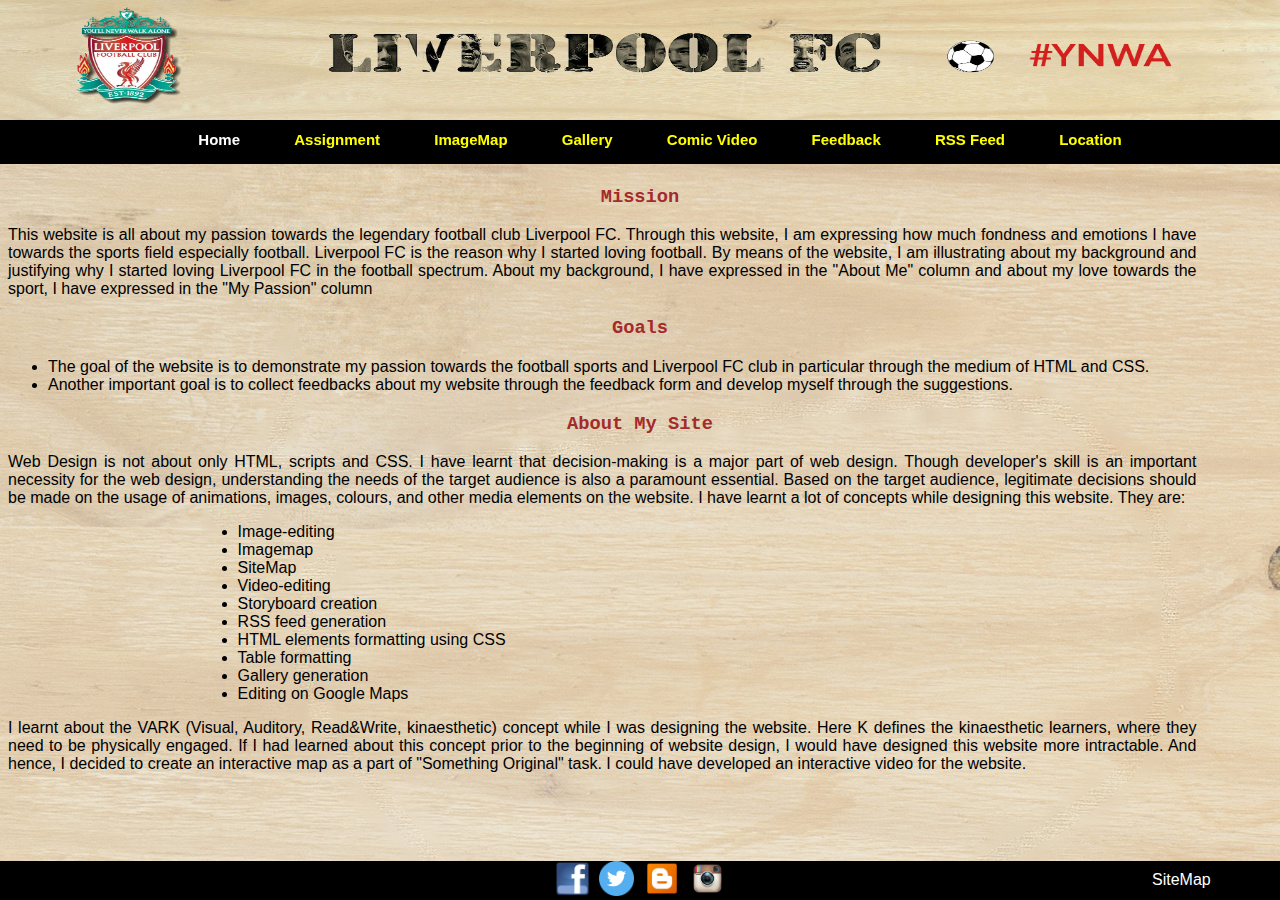
<file: Assignment1/webpages/mission.html>
<!DOCTYPE html>
<html lang="en">

<!-- This is the HEADER section.......................... -->

<head>
	<!-- This statement tells browsers how to understand our characters -->
	<meta charset="utf-8">
	<!-- This is our title. It is mandatory. -->
	<title>Mission</title>
	<!-- This statement associates this html page with an external style sheet-->
	<link rel="stylesheet" media="screen" type="text/css" href="../CSS_ASS/css1.css"/>
	<link rel="stylesheet" media="print" type="text/css" href="../CSS_ASS/printer.css"/>
</head>

<!-- This is the body section  --> 
<body>

<div id="fb-root">
</div>
<script>(function(d, s, id) {
	var js, fjs = d.getElementsByTagName(s)[0];
 	if (d.getElementById(id)) return;
  	js = d.createElement(s); js.id = id;
  	js.src = "//connect.facebook.net/en_GB/sdk.js#xfbml=1&version=v2.9&appId=246193422474110";
  	fjs.parentNode.insertBefore(js, fjs);
}(document, 'script', 'facebook-jssdk'));
</script>


<!-- open "navigation" division -->  
<div id="navigation">

<!-- open "banner" division. It sets the banner i.e. image at the top of the website -->  
<div id="banner">
<img src="../images/header_1.jpg" alt="Liverpool FC banner"  >
</div>

<!-- open "menu" division -->
<div id="menu">

<!-- This is our menu, using anchor links to other webpages. --> 
<ul>
	<li><a class="active">Home</a>
		<ul>
			<li><a href="#" class="active">Mission</a></li>
			<li><a href="home.html">About me</a></li>
			<li><a href="myPassion.html">My Passion</a></li>
		</ul>
	</li>

	<li><a href="../../assignment.html">Assignment</a></li>
	<li><a href="imagemap_.html">ImageMap</a></li>
	<li><a href="gallery.html">Gallery</a></li>
	<li><a href="video.html">Comic Video</a></li>
	<li><a href="feedback.html">Feedback</a></li>
	<li><a href="rss.html">RSS Feed</a></li>
	<li><a href="actual_map.html">Location</a></li> 
</ul>

<!-- close "menu" division -->
</div>

<!-- close "navigation" division -->
</div>
<br><br><br>

<!-- open "mission" division -->
<div id="mission">

<!-- This is our subheading for Mission content -->
<h3>Mission</h3>
<p>
This website is all about my passion towards the legendary football club Liverpool FC. 
Through this website, I am expressing how much fondness and emotions I have towards the sports field especially football. 
Liverpool FC is the reason why I started loving football. By means of the website, 
I am illustrating about my background and justifying why I started loving Liverpool FC in the football spectrum.
About my background, I have expressed in the "About Me" column and about my love towards the sport,
I have expressed in the "My Passion" column
</p>

<!-- This is our subheading for Goals content -->
<h3>Goals</h3>


<!-- This is our unordered list -->
<ul>
	<li>The goal of the website is to demonstrate my passion towards the football sports and 
	Liverpool FC club in particular through the medium of HTML and CSS. </li>
	<li>Another important goal is to collect feedbacks about my website through the feedback form 
	and develop myself through the suggestions.</li>
</ul> 
<!-- close "mission" division -->
</div>

<div class="fb-like" data-href="http://partch.anu.edu.au.virtual.anu.edu.au/~u5849435" 
data-layout="standard" data-action="like" data-size="small" data-show-faces="true" data-share="true">
</div>

<div id="aboutmy">
<!-- This is our subheading for Goals content -->
<h3>About My Site</h3>
<p>
Web Design is not about only HTML, scripts and CSS. I have learnt that decision-making is a major part of web design. 
Though developer's skill is an important necessity for the web design, understanding the needs of the target audience is also a paramount essential. 
Based on the target audience, legitimate decisions should be made on the usage of animations, images, colours, and other media elements on the website. 
I have learnt a lot of concepts while designing this website. They are: </p>
<ul class="about">
	<li>Image-editing</li>
	<li>Imagemap</li>
	<li>SiteMap</li>
	<li>Video-editing</li>
	<li>Storyboard creation</li>
	<li>RSS feed generation</li>
	<li>HTML elements formatting using CSS</li>
	<li>Table formatting</li>
	<li>Gallery generation</li>
	<li>Editing on Google Maps</li>
</ul>
<p>
I learnt about the VARK (Visual, Auditory, Read&Write, kinaesthetic) concept while I was designing the website. 
Here K defines the kinaesthetic learners, where they need to be physically engaged. 
If I had learned about this concept prior to the beginning of website design, I would have designed this website more
intractable. And hence, I decided to create an interactive map as a part of "Something Original" task.
I could have developed an interactive video for the website. 
</p>

<!-- close "aboutmy" division -->
</div>

<br><br>
<!-- open "footer" division. This division sets the footer of the webpage -->
<div class="footer"> 
<!-- open "sitemap_footer" division -->
<div id="sitemap_footer">
<a href="sitemap.html">SiteMap</a>
<!-- close "sitemap_footer" division-->
</div>
<abbr title="Facebook"><a href="https://www.facebook.com/ramseth001" target="_blank"><img src="../images/facebook_logo.png" height="35" alt="facebook logo" ></a></abbr>&nbsp;
<abbr title="Twitter"><a href="https://www.twitter.com/ramseth001" target="_blank"><img src="../images/twitter_logo.png" height="35" alt="twitter logo" ></a></abbr>
<abbr title="Blogger"><a href="https://ramseth001blog.blogspot.com.au/" target="_blank"><img src="../images/blogger_logo.png" height="35" alt="twitter logo" ></a></abbr>
<abbr title="Instagram"><a href="https://instagram.com/ramseth001" target="_blank"><img src="../images/instagram-logo.png" height="35" alt="twitter logo" ></a></abbr>

<!-- close "footer" division -->
</div>

<!-- Close body of webpage -->
</body>
<!-- Close html-->
</html>
</file>
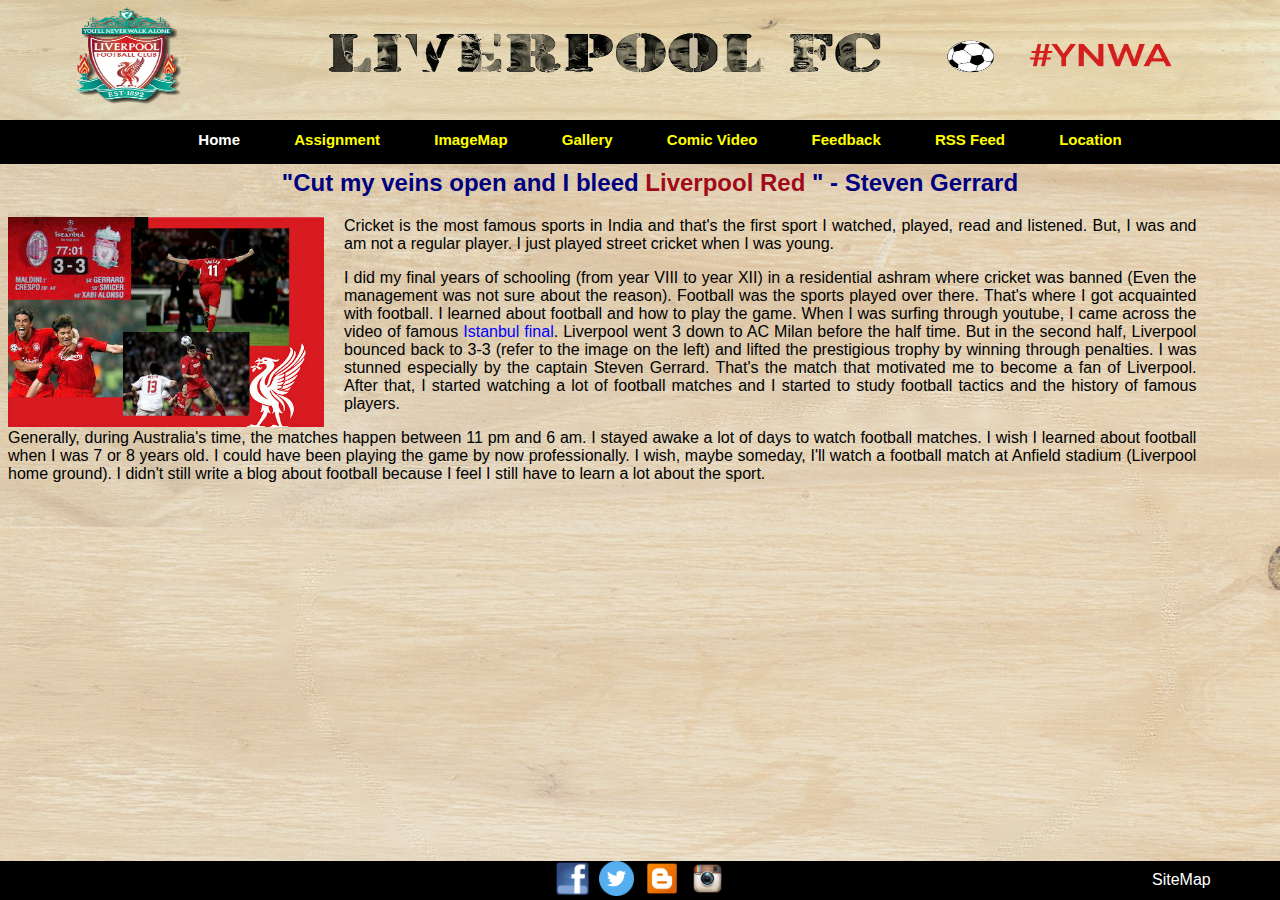
<file: Assignment1/webpages/myPassion.html>
<!DOCTYPE html>
<html lang="en">

<!-- This is the HEADER section.......................... -->

<head>
	<!-- This statement tells browsers how to understand our characters -->
	<meta charset="utf-8">
	<!-- This is our title. It is mandatory. -->
	<title>My Passion</title>
	<!-- This statement associates this html page with an external style sheet-->
	<link rel="stylesheet" type="text/css" href="../CSS_ASS/css1.css"/>
</head>

<!-- This is the body section  --> 
<body>

<div id="fb-root"></div>
<script>(function(d, s, id) {
	var js, fjs = d.getElementsByTagName(s)[0];
  	if (d.getElementById(id)) return;
  	js = d.createElement(s); js.id = id;
  	js.src = "//connect.facebook.net/en_GB/sdk.js#xfbml=1&version=v2.9&appId=687995784698403";
  	fjs.parentNode.insertBefore(js, fjs);
}(document, 'script', 'facebook-jssdk'));
</script>


<!-- open "navigation" division -->  
<div id="navigation">

<!-- open "banner" division. It sets the banner i.e. image at the top of the website -->  
<div id="banner">
<img src="../images/header_1.jpg" alt="Liverpool FC banner"  >
</div>

<!-- open "menu" division -->
<div id="menu">

<!-- This is our menu, using anchor links to other webpages. --> 
<ul>
	<li><a class="active">Home</a>
		<ul>
			<li><a href="mission.html">Mission</a></li>
			<li><a href="home.html">About me</a></li>
			<li><a href="#" class="active">My Passion</a></li>
		</ul>
	</li>

	<li><a href="../../assignment.html">Assignment</a></li>
	<li><a href="imagemap_.html">ImageMap</a></li>
	<li><a href="gallery.html">Gallery</a></li>
	<li><a href="video.html">Comic Video</a></li>
	<li><a href="feedback.html">Feedback</a></li>
	<li><a href="rss.html">RSS Feed</a></li>
	<li><a href="actual_map.html">Location</a></li> 
</ul>


<!-- close "menu" division -->
</div>

<!-- close "navigation" division -->
</div>
<br><br>

<!-- Contains the quote -->
<h2> "Cut my veins open and I bleed <span style="color:#a10b19;" > Liverpool Red </span>" - Steven Gerrard</h2>

<!-- open "myself" division. This division formats the content and the image -->
<div id= "myself">
<img src="../images/passion.png" alt=" " style="width:25%;"  >
<p>
Cricket is the most famous sports in India and that's the first sport I watched, played, read and listened. 
But, I was and am not a regular player. I just played street cricket when I was young.
</p><p>
I did my final years of schooling  (from year VIII to year XII) in a residential ashram where cricket was banned 
(Even the management was not sure about the reason). Football was the sports played over there. That's where I got 
acquainted with football. I learned about football and how to play the game. When I was surfing through youtube, 
I came across the video of famous <a href="https://en.wikipedia.org/wiki/2005_UEFA_Champions_League_Final" target="_blank"> Istanbul final</a>.
 Liverpool went 3 down to AC Milan before the half time. But in the second half, Liverpool bounced back to 3-3 (refer to the image on the left) and 
 lifted the prestigious trophy by winning through penalties. I was stunned especially by the captain Steven Gerrard. That's the match that motivated me to become a fan of Liverpool. 
 After that, I started watching a lot of football matches and I started to study football tactics and the history of famous players.
</p>
<p>
Generally, during Australia's time, the matches happen between 11 pm and 6 am. 
I stayed awake a lot of days to watch football matches. I wish I learned about football when I was 7 or 8 years old. I could have been playing the game by now professionally. 
I wish, maybe someday, I'll watch a football match at Anfield stadium (Liverpool home ground). 
I didn't still write a blog about football because I feel I still have to learn a lot about the sport. 
</p>

<!-- close "myself" division -->
</div>

<div class="fb-follow" 
data-href="https://www.facebook.com/AustraliaLFC" data-layout="standard" data-size="small" data-show-faces="true">
</div>

<div class="fb-like" data-href="http://www.liverpoolfc.com/" data-layout="button_count" data-action="like" data-size="small" data-show-faces="true" data-share="true">
</div>

<!-- open "footer" division. This division sets the footer of the webpage -->
<div class="footer"> 
<!-- open "sitemap_footer" division -->
<div id="sitemap_footer">
<a href="sitemap.html">SiteMap</a>
<!-- close "sitemap_footer" division-->
</div>
<abbr title="Facebook"><a href="https://www.facebook.com/ramseth001" target="_blank"><img src="../images/facebook_logo.png" height="35" alt="facebook logo" ></a></abbr>&nbsp;
<abbr title="Twitter"><a href="https://www.twitter.com/ramseth001" target="_blank"><img src="../images/twitter_logo.png" height="35" alt="twitter logo" ></a></abbr>
<abbr title="Blogger"><a href="https://ramseth001blog.blogspot.com.au/" target="_blank"><img src="../images/blogger_logo.png" height="35" alt="twitter logo" ></a></abbr>
<abbr title="Instagram"><a href="https://instagram.com/ramseth001" target="_blank"><img src="../images/instagram-logo.png" height="35" alt="twitter logo" ></a></abbr>

<!-- close "footer" division -->
</div>

<!-- Close body of webpage -->
</body>
<!-- Close html-->
</html>
</file>
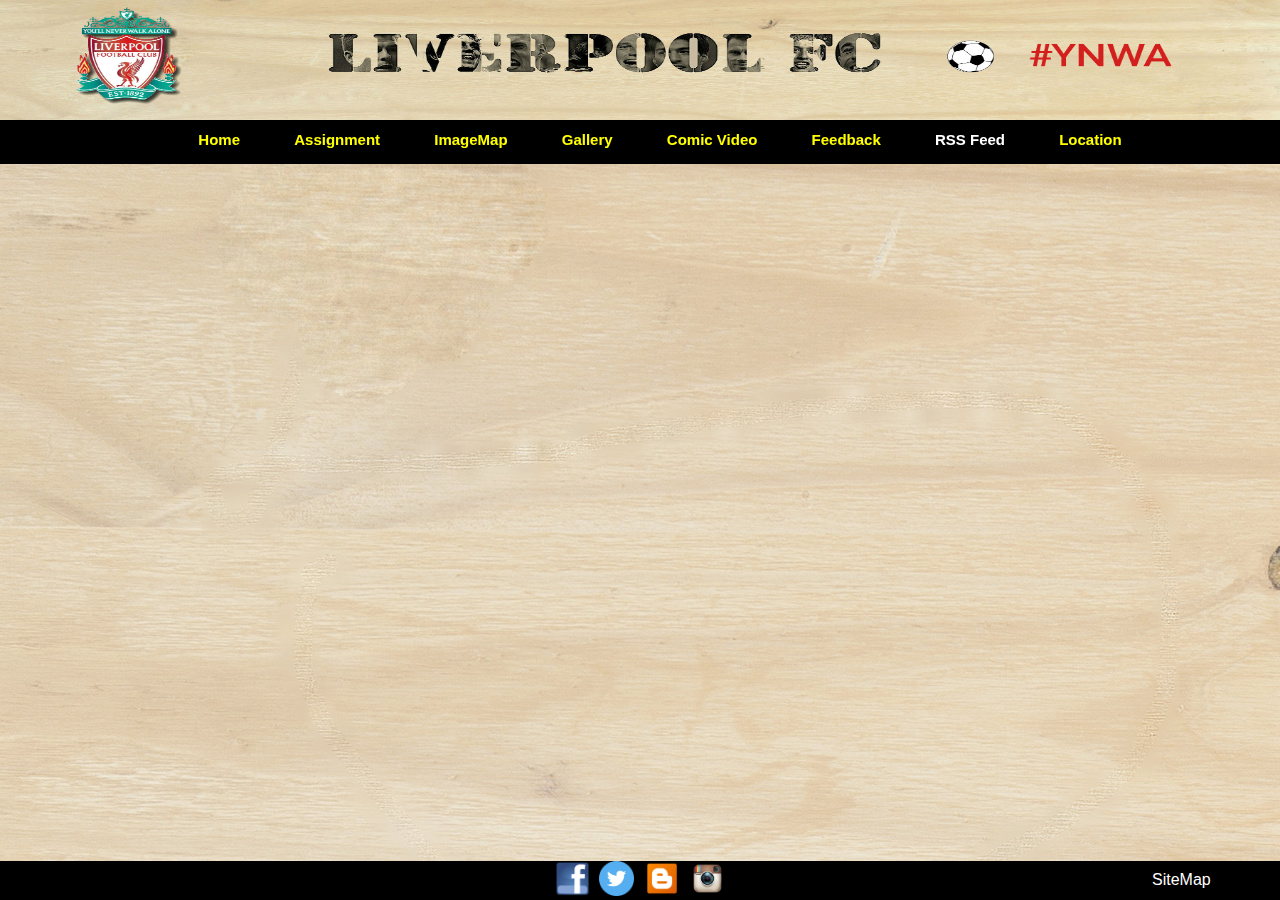
<file: Assignment1/webpages/rss.html>
<!DOCTYPE html>
<html>

<!-- This is the HEADER section.......................... -->

<head>
	<!-- This statement tells browsers how to understand our characters -->
	<meta charset="utf-8">
	<!-- This is our title. It is mandatory. -->
	<title>RSS</title>
	<!-- This statement associates this html page with an external style sheet-->
	<link rel="stylesheet" type="text/css" href="../CSS_ASS/css1.css"/>
</head>

<!-- This is the body section  --> 
<body>

<!-- open "navigation" division -->  
<div id="navigation">

<!-- open "banner" division. It sets the banner i.e. image at the top of the website -->  
<div id="banner">
<img src="../images/header_1.jpg" alt="Liverpool FC banner"  >
</div>

<!-- open "menu" division -->
<div id="menu">

<!-- This is our menu, using anchor links to other webpages. --> 
<ul>
	<li><a>Home</a>
		<ul>
			<li><a href="mission.html">Mission</a></li>
			<li><a href="home.html">About me</a></li>
			<li><a href="myPassion.html">My Passion</a></li>
		</ul>
	</li>

	<li><a href="../../assignment.html">Assignment</a></li>
	<li><a href="imagemap_.html">ImageMap</a></li>
	<li><a href="gallery.html">Gallery</a></li>
	<li><a href="video.html">Comic Video</a></li>
	<li><a href="feedback.html">Feedback</a></li>
	<li><a href="#" class="active">RSS Feed</a></li>
	<li><a href="actual_map.html">Location</a></li> 
</ul>

<!-- close "menu" division -->
</div>

<!-- close "navigation" division -->
</div>

<script>
for(var x=0;x<=2;x++){
document.write("</br>")
}
</script>

<!-- This script loads the feeds from the rss widget created in feed.informer.com -->
<script type="text/javascript" src="http://feed.informer.com/widgets/TQCPPBXZV1.js">
</script>

<!-- open "footer" division. This division sets the footer of the webpage -->
<div class="footer"> 
<div id="sitemap_footer">
<a href="sitemap.html" class="active">SiteMap</a>
</div>
<abbr title="Facebook"><a href="https://www.facebook.com/ramseth001" target="_blank"><img src="../images/facebook_logo.png" height="35" alt="facebook logo" ></a></abbr>&nbsp;
<abbr title="Twitter"><a href="https://www.twitter.com/ramseth001" target="_blank"><img src="../images/twitter_logo.png" height="35" alt="twitter logo" ></a></abbr>
<abbr title="Blogger"><a href="https://ramseth001blog.blogspot.com.au/" target="_blank"><img src="../images/blogger_logo.png" height="35" alt="twitter logo" ></a></abbr>
<abbr title="Instagram"><a href="https://instagram.com/ramseth001" target="_blank"><img src="../images/instagram-logo.png" height="35" alt="twitter logo" ></a></abbr>

<!-- close "footer" division -->
</div>

<!-- Close body of webpage -->
</body>
<!-- Close html-->
</html>
</file>
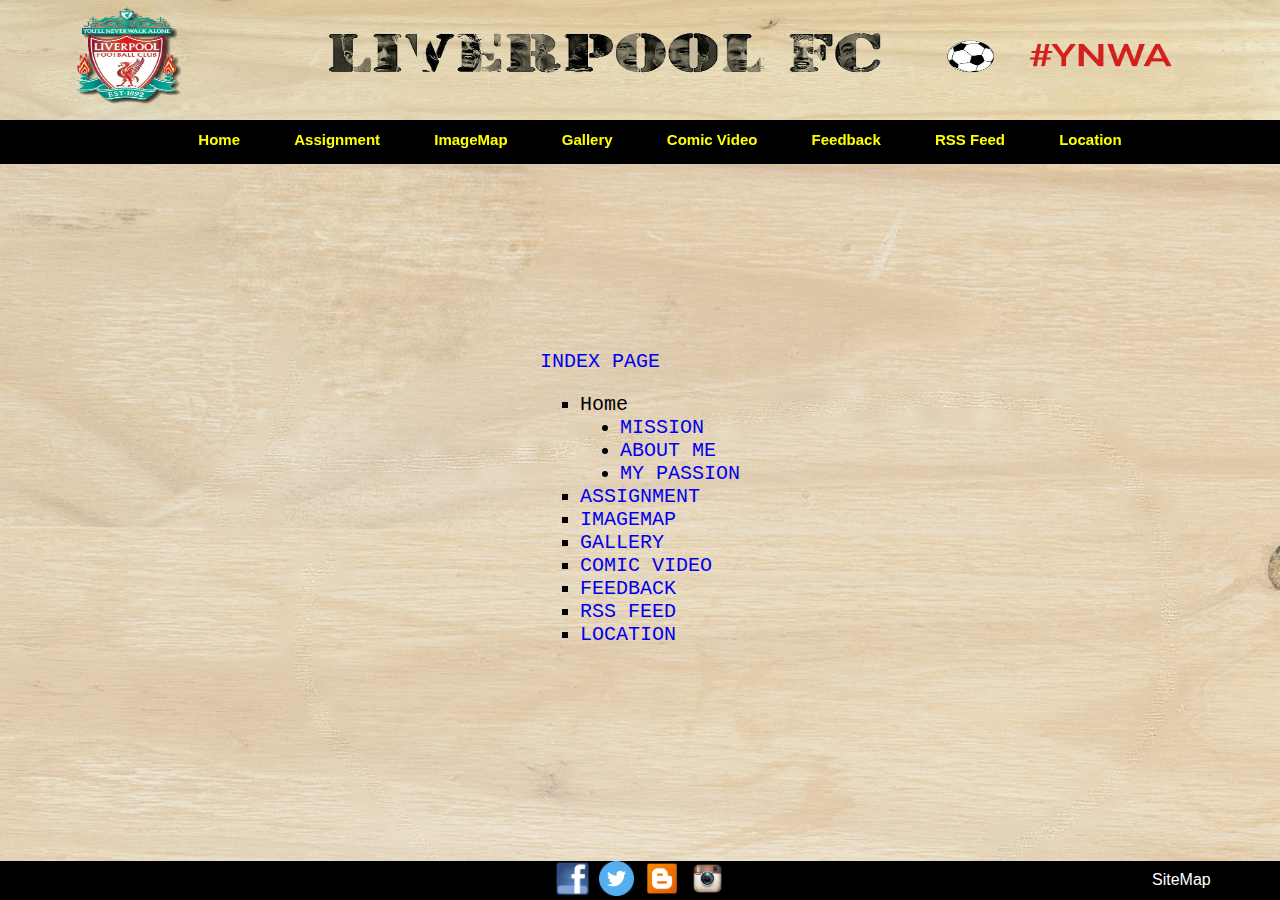
<file: Assignment1/webpages/sitemap.html>
<!DOCTYPE html>
<html>

<!-- This is the HEADER section.......................... -->

<head>
	<!-- This statement tells browsers how to understand our characters -->
	<meta charset="utf-8">
	<!-- This is our title. It is mandatory. -->
	<title>SiteMap</title>
	<!-- This statement associates this html page with an external style sheet-->
	<link rel="stylesheet" type="text/css" href="../CSS_ASS/css1.css"/>
</head>

<!-- This is the body section  --> 
<body>

<!-- open "navigation" division -->  
<div id="navigation">

<!-- open "banner" division. It sets the banner i.e. image at the top of the website -->  
<div id="banner">
<img src="../images/header_1.jpg" alt="Liverpool FC banner"  >
</div>

<!-- open "menu" division -->
<div id="menu">

<!-- This is our menu, using anchor links to other webpages. --> 
<ul>
	<li><a>Home</a>
		<ul>
			<li><a href="mission.html">Mission</a></li>
			<li><a href="home.html">About me</a></li>
			<li><a href="myPassion.html">My Passion</a></li>
		</ul>
	</li>

	<li><a href="../../assignment.html">Assignment</a></li>
	<li><a href="imagemap_.html">ImageMap</a></li>
	<li><a href="gallery.html">Gallery</a></li>
	<li><a href="video.html">Comic Video</a></li>
	<li><a href="feedback.html">Feedback</a></li>
	<li><a href="rss.html">RSS Feed</a></li>
	<li><a href="actual_map.html">Location</a></li> 
</ul>

<!-- close "menu" division -->
</div>

<!-- close "navigation" division -->
</div>
<br><br>

<!-- open "sitemapp" division-->
<div id="sitemapp">	
<a href="../../index.html" target="_blank">INDEX PAGE</a>
<ul class="b">
	<li>Home
		<ul class="a">
			<li><a href="mission.html" target="_blank">MISSION</a></li>
			<li><a href="home.html" target="_blank">ABOUT ME</a></li>
			<li><a href="myPassion.html" target="_blank">MY PASSION</a></li>
		</ul>
	</li>
	<li><a href="../../assignment.html" target="_blank">ASSIGNMENT</a></li>
	<li><a href="imagemap_.html" target="_blank">IMAGEMAP</a></li>
	<li><a href="gallery.html" target="_blank">GALLERY</a></li>
	<li><a href="video.html" target="_blank">COMIC VIDEO</a></li>
	<li><a href="feeback.html" target="_blank">FEEDBACK</a></li>
	<li><a href="rss.html" target="_blank">RSS FEED</a></li>
	<li><a href="actual_map.html" target="_blank">LOCATION</a></li>
</ul>
</div>
<!-- close "sitemapp" division-->	


<!-- open "footer" division. This division sets the footer of the webpage -->
<div class="footer"> 
<div id="sitemap_footer">
<a href="#" class="active">SiteMap</a>
</div>
<abbr title="Facebook"><a href="https://www.facebook.com/ramseth001" target="_blank"><img src="../images/facebook_logo.png" height="35" alt="facebook logo" ></a></abbr>&nbsp;
<abbr title="Twitter"><a href="https://www.twitter.com/ramseth001" target="_blank"><img src="../images/twitter_logo.png" height="35" alt="twitter logo" ></a></abbr>
<abbr title="Blogger"><a href="https://ramseth001blog.blogspot.com.au/" target="_blank"><img src="../images/blogger_logo.png" height="35" alt="twitter logo" ></a></abbr>
<abbr title="Instagram"><a href="https://instagram.com/ramseth001" target="_blank"><img src="../images/instagram-logo.png" height="35" alt="twitter logo" ></a></abbr>

<!-- close "footer" division -->
</div>

<!-- Close body of webpage -->
</body>
<!-- Close html-->
</html>
</file>
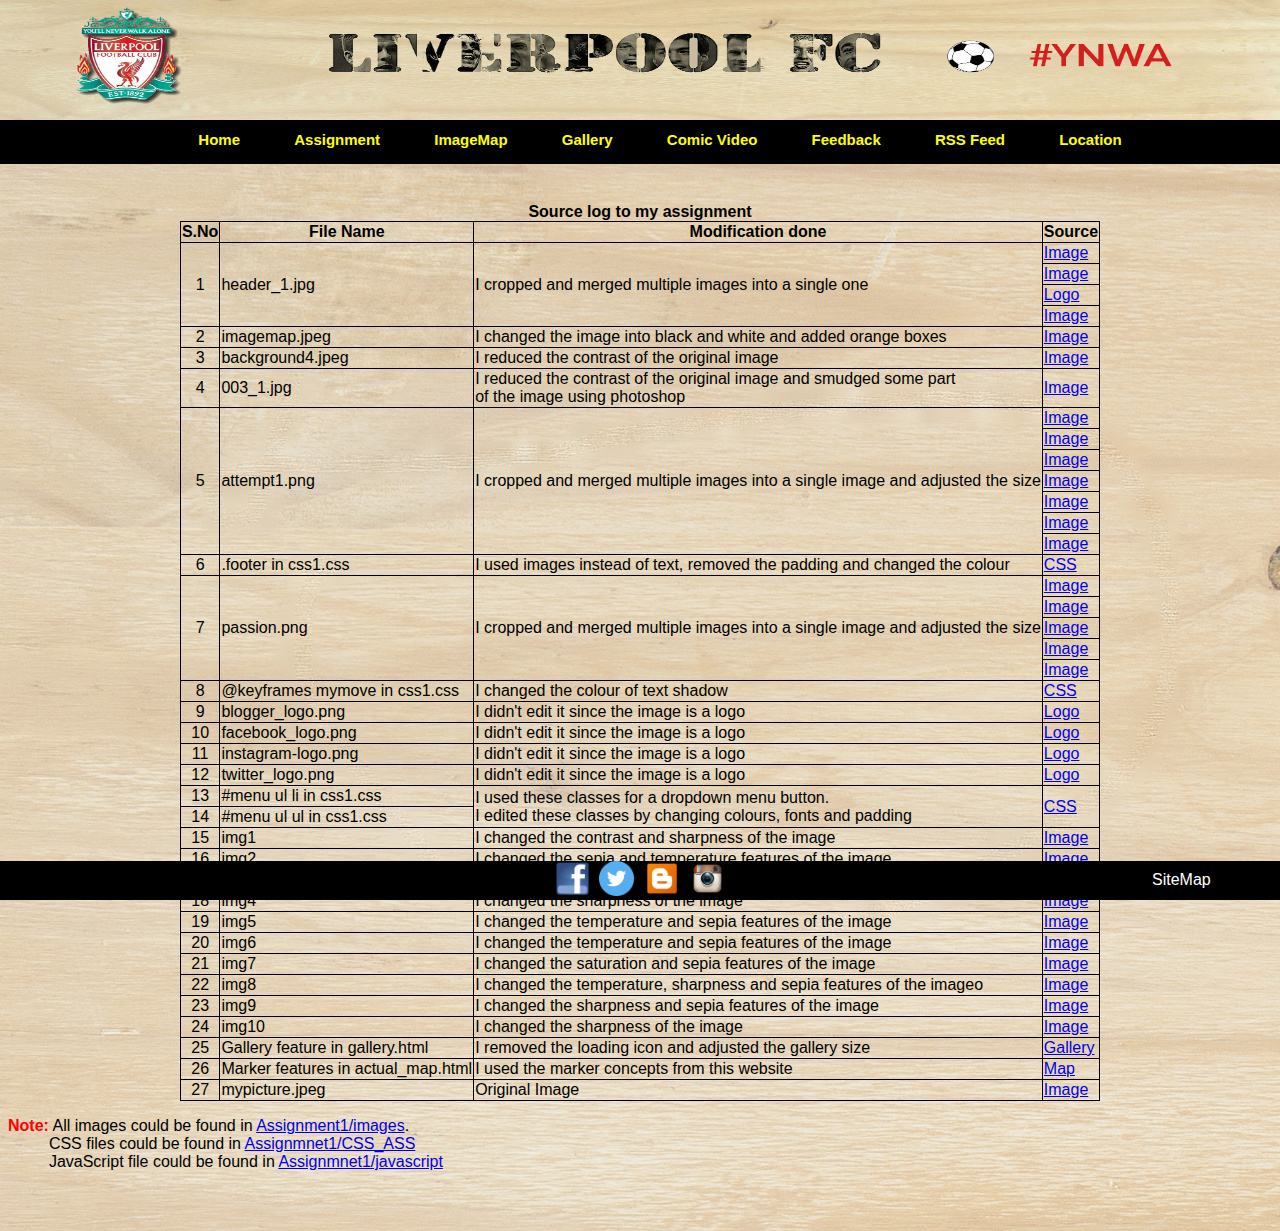
<file: Assignment1/webpages/sourcelog.html>
<!DOCTYPE html>
<html>

<!-- This is the HEADER section.......................... -->

<head>
	<!-- This statement tells browsers how to understand our characters -->
	<meta charset="utf-8">
	<!-- This is our title. It is mandatory. -->
	<title>SourceLog</title>
	<!-- This statement associates this html page with an external style sheet-->
	<link rel="stylesheet" type="text/css" href="../CSS_ASS/css1.css"/>
</head>

<!-- This is the body section  --> 
<body>

<!-- open "navigation" division -->  
<div id="navigation">

<!-- open "banner" division. It sets the banner i.e. image at the top of the website -->  
<div id="banner">
<img src="../images/header_1.jpg" alt="Liverpool FC banner"  >
</div>

<!-- open "menu" division -->
<div id="menu">

<!-- This is our menu, using anchor links to other webpages. --> 
<ul>
	<li><a>Home</a>
		<ul>
			<li><a href="mission.html">Mission</a></li>
			<li><a href="home.html">About me</a></li>
			<li><a href="myPassion.html">My Passion</a></li>
		</ul>
	</li>

	<li><a href="../../assignment.html">Assignment</a></li>
	<li><a href="imagemap_.html">ImageMap</a></li>
	<li><a href="gallery.html">Gallery</a></li>
	<li><a href="video.html">Comic Video</a></li>
	<li><a href="feedback.html">Feedback</a></li>
	<li><a href="rss.html">RSS Feed</a></li>
	<li><a href="actual_map.html">Location</a></li> 
</ul>

<!-- close "menu" division -->
</div>

<!-- close "navigation" division -->
</div>

<script>
for(var x=0;x<=4;x++){
document.write("</br>")
}
</script>

<!-- This table "t01" contains the sources of the images, audio files, css code I used for the assignment -->
<table id="t01">
	<caption><b>Source log to my assignment</b></caption>
	<tr>
    	<th>S.No</th>
    	<th>File Name</th>
    	<th>Modification done</th>
    	<th>Source</th>
	</tr>
	<tr>
  		<td class="alignment" rowspan="4">1</td>
  		<td rowspan="4">header_1.jpg</td>
  		<td rowspan="4">I cropped and merged multiple images into a single one</td>
  		<td><a href= "http://i.istockimg.com/file_thumbview_approve/15901074/3/stock-illustration-15901074-soccer-ball.jpg" target="_blank">Image</a></td>
	</tr>
	<tr>
  		<td><a href= "https://cdn.allwallpaper.in/wallpapers/1920x1200/4570/andy-carroll-lfc-liverpool-fc-reina-1920x1200-wallpaper.jpg" target="_blank">Image</a></td>
	</tr>
	<tr>
  		<td><a href="http://www.thefootballmind.com/assets/uploads/transfers/club_logo/lfc.png" target="_blank">Logo</a></td>
	</tr>
	<tr>
  		<td><a href="http://www.pixeden.com/texture-packs/board-wood-textures-pack-1" target="_blank">Image</a></td>
	</tr>

	<tr>
  		<td class="alignment">2</td>
  		<td>imagemap.jpeg</td>
  		<td>I changed the image into black and white and added orange boxes</td>
  		<td><a href= "http://images.dailystar.co.uk/dynamic/58/photos/340000/35340.jpg" target="_blank">Image</a></td>
	</tr>
	<tr>
  		<td class="alignment">3</td>
  		<td>background4.jpeg</td>
  		<td>I reduced the contrast of the original image</td>
  		<td><a href= "http://wallpapercave.com/w/iqhHtPI" target="_blank">Image</a></td>
	</tr>
	<tr>
  		<td class="alignment">4</td>
  		<td>003_1.jpg</td>
  		<td>I reduced the contrast of the original image and smudged some part<br> of the image using photoshop</td>
  		<td><a href= "http://www.pixeden.com/texture-packs/board-wood-textures-pack-1" target="_blank">Image</a></td>
	</tr>
	<tr>
  		<td class="alignment" rowspan="7">5</td>
  		<td rowspan="7">attempt1.png</td>
  		<td rowspan="7">I cropped and merged multiple images into a single image and adjusted the size</td>
  		<td><a href= "https://s-media-cache-ak0.pinimg.com/564x/6c/ee/11/6cee1163f8fe93ba9e1bdabf861852f8.jpg" target="_blank">Image</a></td>
	</tr>
	<tr>
  		<td><a href= "https://static.independent.co.uk/s3fs-public/thumbnails/image/2014/04/14/17/liverpool-fans-view.jpg" target="_blank">Image</a></td>
	</tr>
	<tr>
  		<td><a href="http://3.bp.blogspot.com/_hD0ISmwKb88/TMxHLypcXcI/AAAAAAAAAIs/fV7OYRVv6aA/s1600/liverpool_YNWA_1600x1200.jpg" target="_blank">Image</a></td>
	</tr>
	<tr>
  		<td><a href="https://cdn-arkquizzstoragelive.akamaized.net/cdn/7c3939ce-b537-43b8-b22f-0c80ada4f994_Liverpool%2520FC%2520Primary%2520logo%2520diy%2520iron%2520on%2520transfers%5B1%5D.jpg" target="_blank">Image</a></td>
	</tr>
	<tr>
  		<td><a href="https://s-media-cache-ak0.pinimg.com/originals/ee/f7/15/eef7157a2c557d49d3977c1847061bb5.jpg" target="_blank">Image</a></td>
	</tr>
	<tr>
  		<td><a href="https://therawafrica.com/wp-content/uploads/2016/11/rawafrica_Leicester-City-v-Liverpool.jpg" target="_blank">Image</a></td>
	</tr>
	<tr>
		<td><a href="http://www.pixeden.com/texture-packs/board-wood-textures-pack-1" target="_blank">Image</a></td>
	</tr>
	<tr>
  		<td class="alignment">6</td>
  		<td>.footer in css1.css</td>
  		<td>I used images instead of text, removed the padding and changed the colour</td>
  		<td><a href= "https://codepen.io/cbracco/pen/zekgx" target="_blank">CSS</a></td>
	</tr>
	<tr>
  		<td class="alignment" rowspan="5">7</td>
  		<td rowspan="5">passion.png</td>
  		<td rowspan="5">I cropped and merged multiple images into a single image and adjusted the size</td>
  		<td><a href= "http://i4.liverpoolecho.co.uk/incoming/article7168966.ece/ALTERNATES/s615/1140474.jpg" target="_blank">Image</a></td>
	</tr>
	<tr>
  		<td><a href= "https://s-media-cache-ak0.pinimg.com/736x/13/71/3e/13713e9a13dd4af362b11e02496c3757.jpg" target="_blank">Image</a></td>
	</tr>
	<tr>
  		<td><a href="http://img.bleacherreport.net/img/article/media_slots/photos/002/091/001/d979eb54117718bcddf9b2e8ef0d1e81_crop_exact.jpg?h=533&w=800&q=70&crop_x=center&crop_y=top" target="_blank">Image</a></td>
	</tr>
	<tr>
  		<td><a href="https://i2.wp.com/www.rousingthekop.com/wp-content/uploads/2017/03/2153486.jpg?fit=1973%2C1227&ssl=1" target="_blank">Image</a></td>
	</tr>
	<tr>
  		<td><a href="http://images4.fanpop.com/image/photos/20400000/Liverpool-3-liverpool-fc-20436644-500-333.jpg" target="_blank">Image</a></td>
	</tr>
	<tr>
  		<td class="alignment">8</td>
  		<td>@keyframes mymove in css1.css</td>
  		<td>I changed the colour of text shadow</td>
  		<td><a href= "https://www.w3schools.com/cssref/tryit.asp?filename=trycss_anim_text-shadow" target="_blank">CSS</a></td>
	</tr>
	<tr>
  		<td class="alignment">9</td>
  		<td>blogger_logo.png</td>
  		<td>I didn't edit it since the image is a logo</td>
  		<td><a href= "http://www.freeiconspng.com/uploads/blogger-logo-icon-png-3.png" target="_blank">Logo</a></td>
	</tr>
	<tr>
  		<td class="alignment">10</td>
  		<td>facebook_logo.png</td>
  		<td>I didn't edit it since the image is a logo</td>
  		<td><a href= "http://www.freeiconspng.com/uploads/-created-by-adobe-social-to-launch-with-facebook-integration--the-drum-7.png" target="_blank">Logo</a></td>
	</tr>
	<tr>
  		<td class="alignment">11</td>
  		<td>instagram-logo.png</td>
  		<td>I didn't edit it since the image is a logo</td>
  		<td><a href= "https://www.seeklogo.net/wp-content/uploads/2016/09/instagram-logo-preview-400x400.png" target="_blank">Logo</a></td>
	</tr>
	<tr>
  		<td class="alignment">12</td>
  		<td>twitter_logo.png</td>
  		<td>I didn't edit it since the image is a logo</td>
  		<td><a href= "http://goinkscape.com/wp-content/uploads/2015/07/twitter-logo-final.png" target="_blank">Logo</a></td>
	</tr>
	<tr>
  		<td class="alignment">13</td>
  		<td>#menu ul li in css1.css</td>
  		<td rowspan="2">I used these classes for a dropdown menu button.<br> I edited these classes by changing colours, fonts and padding</td>
  		<td rowspan="2"><a href= "https://codepen.io/philhoyt/pen/ujHzd" 
  		target="_blank">CSS</a></td>
	</tr>
	<tr>
  		<td class="alignment">14</td>
  		<td>#menu ul ul in css1.css</td>
	</tr>
	<tr>
  		<td class="alignment">15</td>
  		<td>img1</td>
  		<td>I changed the contrast and sharpness of the image</td>
  		<td><a href= "http://blog.williamhill.com.au/wp-content/files/sites/13/2015/05/Steven-Gerrard.jpg" target="_blank">Image</a></td>
	</tr>
	<tr>
  		<td class="alignment">16</td>
  		<td>img2</td>
  		<td>I changed the sepia and temperature features of the image</td>
  		<td><a href= "http://www.scoredraw.com/contentpics/dalglish.jpg" target="_blank">Image</a></td>
	</tr>
	<tr>
  		<td class="alignment">17</td>
  		<td>img3</td>
  		<td>I changed the sharpness,sepia and temperature features of the image</td>
  		<td><a href= "https://5times.co.uk/wp-content/uploads/2016/09/ian-rush-legend.jpg" target="_blank">Image</a></td>
	</tr>
	<tr>
  		<td class="alignment">18</td>
  		<td>img4</td>
  		<td>I changed the sharpness of the image</td>
  		<td><a href= "https://cdn0.vox-cdn.com/thumbor/R6FLPTuKza6Z9qQmfj265n3LWUM=/0x92:4000x2759/1200x800/filters:focal(0x92:4000x2759)/cdn0.vox-cdn.com/uploads/chorus_image/image/33188995/456858121.0.jpg" target="_blank">Image</a></td>
	</tr>
	<tr>
  		<td class="alignment">19</td>
  		<td>img5</td>
  		<td>I changed the temperature and sepia features of the image</td>
  		<td><a href= "https://blog-blogmediainc.netdna-ssl.com/upload/SportsBlogcom/2355290/0672054001461162967_filepicker.jpg" target="_blank">Image</a></td>
	</tr>
	<tr>
  		<td class="alignment">20</td>
  		<td>img6</td>
  		<td>I changed the temperature and sepia features of the image</td>
  		<td><a href= "http://video.skysports.com/5teDV3eDoCZv2S_JEA4VY_lSG4mQWtST/promo272047661" target="_blank">Image</a></td>
	</tr>
	<tr>
  		<td class="alignment">21</td>
  		<td>img7</td>
  		<td>I changed the saturation and sepia features of the image</td>
  		<td><a href= "http://chano8.com/wp-content/uploads/2016/04/John-Barnes1.jpg" target="_blank">Image</a></td>
	</tr>
	<tr>
  		<td class="alignment">22</td>
  		<td>img8</td>
  		<td>I changed the temperature, sharpness and sepia features of the imageo</td>
  		<td><a href= "https://s-media-cache-ak0.pinimg.com/originals/43/a2/d9/43a2d9bbd4a86324d0efbf811763072f.jpg" target="_blank">Image</a></td>
	</tr>
	<tr>
  		<td class="alignment">23</td>
  		<td>img9</td>
  		<td>I changed the sharpness and sepia features of the image</td>
  		<td><a href= "https://www.thisisanfield.com/wp-content/uploads/040515-088-Liverpool_Newcastle-600x401.jpg" target="_blank">Image</a></td>
	</tr>
	<tr>
  		<td class="alignment">24</td>
  		<td>img10</td>
  		<td>I changed the sharpness of the image</td>
  		<td><a href= "http://cdn.empireofthekop.com/wp-content/uploads/2013/12/Xabi+Alonso+Liverpool.jpg" target="_blank">Image</a></td>
	</tr>
	<tr>
  		<td class="alignment">25</td>
  		<td>Gallery feature in gallery.html</td>
  		<td>I removed the loading icon and adjusted the gallery size</td>
  		<td><a href= "http://www.jssor.com/demos/banner-slider.slider" target="_blank">Gallery</a></td>
	</tr>
	<tr>
  		<td class="alignment">26</td>
  		<td>Marker features in actual_map.html</td>
  		<td>I used the marker concepts from this website</td>
  		<td><a href= "https://developers.google.com/maps/documentation/javascript/markers" target="_blank">Map</a></td>
	</tr>
	<tr>
  		<td class="alignment">27</td>
  		<td>mypicture.jpeg</td>
  		<td>Original Image</td>
  		<td><a href= "../images/mypicture.jpeg" target="_blank">Image</a></td>
	</tr>
	
<!-- Close "t01" table -->	
</table> 

<p>
<b><span style="color:red;" >Note:</span></b>
All images could be found in <a href="../images" target="_blank">Assignment1/images</a>. <br> 
&emsp;&emsp;&nbsp;	 CSS files could be found in <a href="../CSS_ASS" target="_blank">Assignmnet1/CSS_ASS</a><br>
&emsp;&emsp;&nbsp;	 JavaScript file could be found in <a href="../javascript" target="_blank">Assignmnet1/javascript</a>
</p>
<br><br>

<!-- open "footer" division. This division sets the footer of the webpage -->
<div class="footer"> 
<!-- open "sitemap_footer" division -->
<div id="sitemap_footer">
<a href="sitemap.html">SiteMap</a>
<!-- close "sitemap_footer" division-->
</div>
<abbr title="Facebook"><a href="https://www.facebook.com/ramseth001" target="_blank"><img src="../images/facebook_logo.png" height="35" alt="facebook logo" ></a></abbr>&nbsp;
<abbr title="Twitter"><a href="https://www.twitter.com/ramseth001" target="_blank"><img src="../images/twitter_logo.png" height="35" alt="twitter logo" ></a></abbr>
<abbr title="Blogger"><a href="https://ramseth001blog.blogspot.com.au/" target="_blank"><img src="../images/blogger_logo.png" height="35" alt="twitter logo" ></a></abbr>
<abbr title="Instagram"><a href="https://instagram.com/ramseth001" target="_blank"><img src="../images/instagram-logo.png" height="35" alt="twitter logo" ></a></abbr>
<!-- close "footer" division -->
</div>

<!-- Close body of webpage -->
</body>
<!-- Close html-->
</html>
</file>
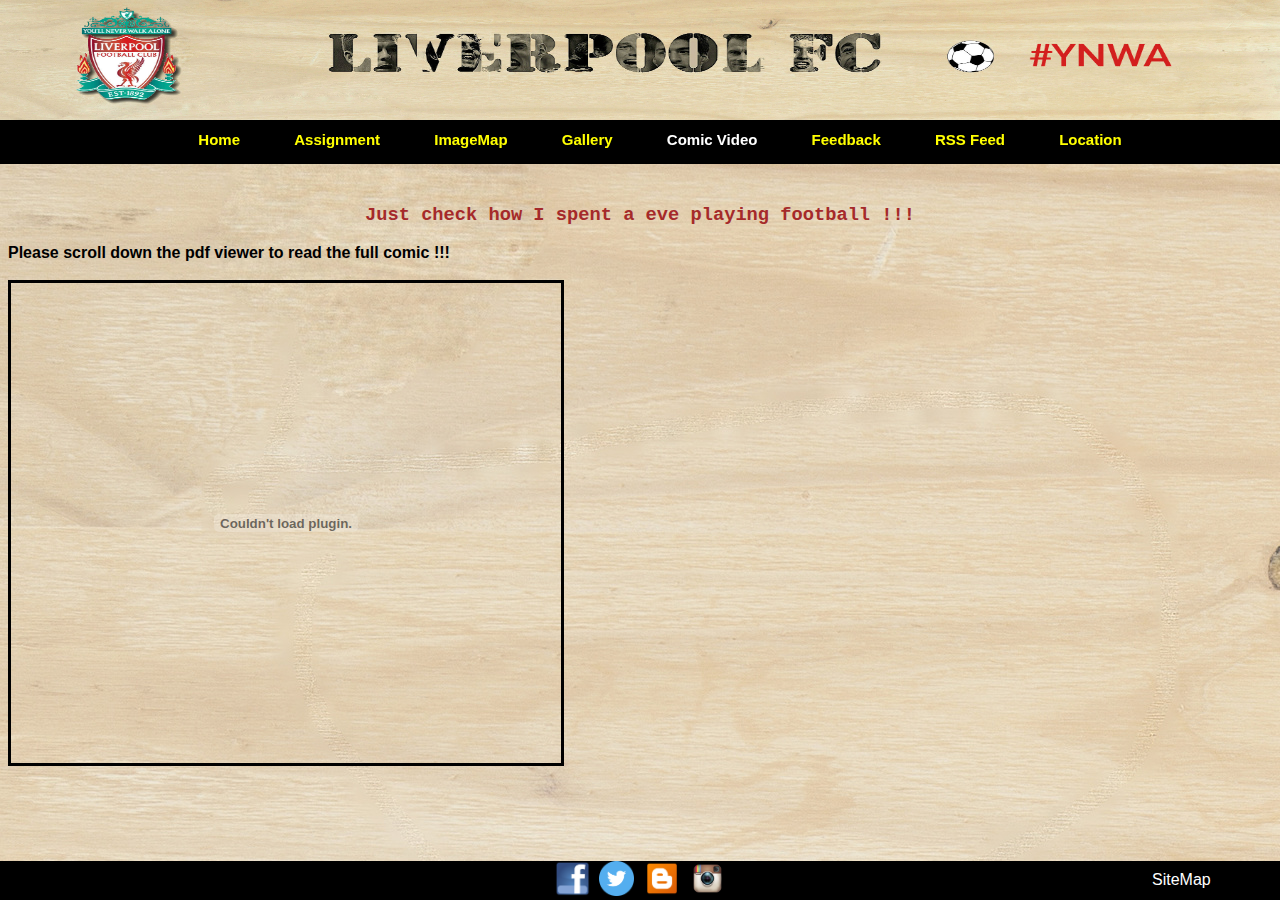
<file: Assignment1/webpages/video.html>
<!DOCTYPE html>
<html>

<!-- This is the HEADER section.......................... -->

<head>
	<!-- This statement tells browsers how to understand our characters -->
	<meta charset="utf-8">
	<!-- This is our title. It is mandatory. -->
	<title>Comic Video</title>
	<!-- This statement associates this html page with an external style sheet-->
	<link rel="stylesheet" type="text/css" href="../CSS_ASS/css1.css"/>
</head>

<!-- This is the body section  --> 
<body>

<!-- open "navigation" division -->  
<div id="navigation">

<!-- open "banner" division. It sets the banner i.e. image at the top of the website -->  
<div id="banner">
<img src="../images/header_1.jpg" alt="Liverpool FC banner"  >
</div>

<!-- open "menu" division -->
<div id="menu">

<!-- This is our menu, using anchor links to other webpages. --> 
<ul>
	<li><a>Home</a>
		<ul>
			<li><a href="mission.html">Mission</a></li>
			<li><a href="home.html">About me</a></li>
			<li><a href="myPassion.html">My Passion</a></li>
		</ul>
	</li>

	<li><a href="../../assignment.html">Assignment</a></li>
	<li><a href="imagemap_.html">ImageMap</a></li>
	<li><a href="gallery.html">Gallery</a></li>
	<li><a href="#" class="active">Comic Video</a></li>
	<li><a href="feedback.html">Feedback</a></li>
	<li><a href="rss.html">RSS Feed</a></li>
	<li><a href="actual_map.html">Location</a></li> 
</ul>


<!-- close "menu" division -->
</div>

<!-- close "navigation" division -->
</div>
<script>
for(var x=0;x<=3;x++){
document.write("</br>")
}
</script>

<h3> Just check how I spent a eve playing football !!!</h3>
<strong>Please scroll down the pdf viewer to read the full comic !!!</strong>
<br><br>
<object width="550" height="480" data="../comic.pdf" style=" border: 3px solid black;">
</object> 


<object data="https://www.youtube.com/embed/IYA_dFbU0cM" width="560" height="315" style="margin-left:1cm;margin-bottom:2cm;">
</object>
   <br>
<script>
for(var x=0;x<=3;x++){
document.write("</br>")
}
</script>
 

<!-- open "footer" division. This division sets the footer of the webpage -->
<div class="footer"> 
<!-- open "sitemap_footer" division -->
<div id="sitemap_footer">
<a href="sitemap.html">SiteMap</a>
<!-- close "sitemap_footer" division-->
</div>
<abbr title="Facebook"><a href="https://www.facebook.com/ramseth001" target="_blank"><img src="../images/facebook_logo.png" height="35" alt="facebook logo" ></a></abbr>&nbsp;
<abbr title="Twitter"><a href="https://www.twitter.com/ramseth001" target="_blank"><img src="../images/twitter_logo.png" height="35" alt="twitter logo" ></a></abbr>
<abbr title="Blogger"><a href="https://ramseth001blog.blogspot.com.au/" target="_blank"><img src="../images/blogger_logo.png" height="35" alt="twitter logo" ></a></abbr>
<abbr title="Instagram"><a href="https://instagram.com/ramseth001" target="_blank"><img src="../images/instagram-logo.png" height="35" alt="twitter logo" ></a></abbr>

<!-- close "footer" division -->
</div>

<!-- Close body of webpage -->
</body>
<!-- Close html-->
</html>
</file>
<file: Assignment1/CSS_ASS/css1.css>
/* This is my style sheet */

/* formatting h2 heading tag and adding animation to it */
h2 {
	text-align: center;
    color: navy;
    margin-left: 20px;
    
    -webkit-animation: mymove 5s infinite; 
    animation: mymove 5s infinite;
}

@keyframes mymove {
    50% {text-shadow: 10px 20px 30px red;}
}

/* formatting h4 heading tag*/
h4 {
    color: navy;
    margin-left: 25%;
    font-family: "Courier", Arial, "Times New Roman", Times;
}

/* formatting h3 heading tag*/
h3 {
	text-align: center;
    color: brown;
    font-family: "Courier", Arial, "Times New Roman", Times;
}


/* CSS rules for navigation division */
#navigation {
	left:0;	
	width: 100%;
	position: fixed;
	/* eliminates small gap at top of the page */
	top: 0px;
	background: black;
	height: 95px;
	z-index: 1;
}

/* CSS rules for banner division: format the image size */
#banner img{
	width: 100%;
	height:120px;
	margin: 0px;
}

/* Menu division: format the menu generally including background colour and style */
#menu {
	width: 100%;
	height:50px;
	font-size: 15px;
	font-family:  Arial, "Times New Roman", Times;
	font-weight: bold;
	text-align: center;
	background-color: black;
 }

/* Menu division: format the unordered list so that it appears directly below the title of the page and below the edge of the colour background */
#menu ul {
	height: auto;
	margin: -10px;
}

/* Menu division: format the list items so that they display across the page instead of in a vertical list */
#menu li {
	display: inline-block;
	margin : 7px;
	padding: 10px;
}

#menu ul ul {
	margin-top:5px;
	display: none;
	list-style-type: none;
	position: absolute;
	background-color: black;
	min-width: 125px;
}

/* To show the links inside drop down as a list */
#menu ul ul li {
	padding: 5px;
	display:list-item;	
}

/* How each of the link appears within the drop down box.*/
#menu ul ul a {
	color: yellow;
	display: block;
}

/* This is the main rule that displays the dropdown when the mouse hovers on the Home Link */
#menu ul li:hover > ul {
	display:block;
	padding:0;
}

/* Menu division: format the link items so that they are dark blue, spaced apart, and do not have underlines */
#menu a {
    text-decoration: none;
    color: yellow;
    padding: 8px 8px 8px 8px;
}

/* visited link */
#menu a.active{
    color: white;
}

/* Feedback division: Our form formatting and adding a background image */
#feedback form {background: url("../images/background4.jpeg");
	font-family: "Times New Roman",Arial, Times;
	border: 2px solid black;
	border-radius: 5px;
	padding: 7px;
}

/* Feedback division: formatting input type */
#feedback input[type="text"], #feedback input[type="email"] {
	width: 200%;
}

/* Feedback division: formatting input type */
#feedback input[type="submit"], #feedback input[type="reset"]
{
	width: 60px;
  	height: 30px;
  	background-color: black;
  	color: white; 
}

/* Feedback division: formatting input type for hover */
#feedback input[type="submit"]:hover, #feedback input[type="reset"]:hover
{
	background-color: #7af442;
  	color: black; 
}

/* Feedback division: formatting textarea type */
#feedback textarea {
	width: 90%;
	height: 3em;
	resize:none;
}

/* Feedback division: formatting cell padding for the table used */
#feedback td{
	padding:2px;
}

/* Formatting the body of all webpages and adding a background picture */
body {
	font-family: "Cochin", Arial, "Times New Roman", Times;
	padding-top: 105px;
    background-image: url("../images/003_1.jpg");
}

/* footer division: format the footer generally including background colour and style */
.footer {
	position: fixed;
  	right: 0;
  	bottom: 0;
  	left: 0;
  	background-color: black;
  	text-align: center;
}

/* sitemap_footer division: format the sitemap anchor tag in the footer */
#sitemap_footer a{
	color: white;
	position: absolute;
	top: 25%;
	left: 90%;
	float: left;
	text-decoration: none;
}

/* myself division: formatting the image */
#myself img {
	float: left;
	margin-right: 20px;
}

/* myself division: formatting the anchor tags */
#myself a{
	text-decoration: none;
	color:blue;
}

/* myself and mission division: formatting the paragraphs */
#myself p, #mission p, #aboutmy p{
	text-align:justify;
	margin-right: 2cm;
}

#aboutmy ul{
margin-left:15%;
}

/* CSS rules for sitemapp division */
#sitemapp{
	position: absolute;
  	top: 50%;
  	left: 50%;
  	margin: -100px 0 0 -100px;
	font-family: "Courier", Arial, "Times New Roman", Times;
	font-size:20px;
}

#sitemapp a{
	text-decoration:none;
}

#sitemapp ul.b {
	list-style-type: square;
}

#sitemapp ul.a {
	list-style-type: disc;
}

/* CSS rules for imagemapp division */
#imagemapp{
	float:left;
}

#imagemapp p{
	font-size:18px;
}

#clear {
  clear: right;
}

/* t01 division: formatting the table, table heading and table data*/
#t01, table#t01 th, table#t01 td {
    border: 1px solid black;
    border-collapse: collapse;
}

/* t01 division: formatting the hover property of table data*/
table#t01 td:hover{
	background-color:#ffffb3
}

/* t01 division: formatting the table margin*/
table#t01{
	margin: 0px auto; 
}

/* t01 division: formatting the table alignment in the webpage*/
td.alignment {
   text-align: center;
}

/* t02 division: formatting the table, table heading and table data*/
#t02, table#t02 th, table#t02 td {
    border: 2px solid black;
    border-collapse: collapse;
    text-align: center;
    font-family: Arial, Verdana, sans-serif;
    font-size:	16px;
}

/* CSS rules for floating-panel division*/
#floating-panel span{
	font-size:	13px;
}
</file>
<file: Assignment1/CSS_ASS/alt_CSS.css>
/* This is my alternative style sheet */

/* formatting h4 heading tag*/
h4 {
    color: black; /* changed rule 1*/
    margin-left: 25%;
    font-family: "Times New Roman", Arial, "Courier", Times; /* changed rule 2*/
}


/* CSS rules for navigation division */
#navigation {
	left:0;	
	width: 100%;
	position: fixed;
	/* eliminates small gap at top of the page */
	top: 0px;
	background: black;
	height: 95px;
	z-index: 1;
}

/* CSS rules for banner division: format the image size */
#banner img{
	width: 100%;
	height:120px;
	margin: 0px;
}

/* Menu division: format the menu generally including background colour and style */
#menu {
	width: 100%;
	height:50px;
	font-size: 15px;
	font-family:  Arial, "Times New Roman", Times;
	font-weight: bold;
	text-align: center;
	background-color: #e64d00; /* changed rule 3*/
 }

/* Menu division: format the unordered list so that it appears directly below the title of the page and below the edge of the colour background */
#menu ul {
	height: auto;
	margin: -10px;
}

/* Menu division: format the list items so that they display across the page instead of in a vertical list */
#menu li {
	display: inline-block;
	margin : 7px;
	padding: 10px;
}

#menu ul ul {
	margin-top:5px;
	display: none;
	list-style-type: none;
	position: absolute;
	background-color: #ff5500; /* changed rule */
	min-width: 125px;
}

/* To show the links inside drop down as a list */
#menu ul ul li {
	padding: 5px;
	display:list-item;	
}

/* How each of the link appears within the drop down box.*/
#menu ul ul a {
	color: black;
	display: block;
}

/* This is the main rule that displays the dropdown when the mouse hovers on the Home Link */
#menu ul li:hover > ul {
	display:block;
	padding:0;
}

/* Menu division: format the link items so that they are dark blue, spaced apart, and do not have underlines */
#menu a {
    text-decoration: none;
    color: black; /* changed rule 4*/
    padding: 8px 8px 8px 8px;
}

/* visited link */
#menu a.active{
    color: white;
}

/* Feedback division: Our form formatting and adding a background image */
#feedback form {background: url("../images/003_1.jpg"); /* changed rule 5*/
	font-family: "Times New Roman",Arial, Times;
	border: 3px solid yellow; /* changed rule 6*/
	border-radius: 5px;
	padding: 7px;
}

/* Feedback division: formatting input type */
#feedback input[type="text"], #feedback input[type="email"] {
	width: 200%;
}

/* Feedback division: formatting input type */
#feedback input[type="submit"], #feedback input[type="reset"]
{
	width: 60px;
  	height: 30px;
  	background-color: green; /* changed rule 7*/
  	color: yellow;  /* changed rule 8*/
}

/* Feedback division: formatting input type for hover */
#feedback input[type="submit"]:hover, #feedback input[type="reset"]:hover
{
	background-color: #ff66ff; /* changed rule 9*/
  	color: black; 
}

/* Feedback division: formatting textarea type */
#feedback textarea {
	width: 90%;
	height: 5em; /* changed rule 10*/
	resize:none;
}

/* Feedback division: formatting cell padding for the table used */
#feedback td{
	padding:3px; /* changed rule 11*/
}

/* Formatting the body of all webpages and adding a background picture */
body {
	font-family: "Cochin", Arial, "Times New Roman", Times; 
	padding-top: 105px;
	background: url("../images/background4.jpeg"); /* changed rule 12*/
}

/* footer division: format the footer generally including background colour and style */
.footer {
	position: fixed;
  	right: 0;
  	bottom: 0;
  	left: 0;
  	background-color: #e64d00; /* changed rule 13*/
  	text-align: center;
}

/* sitemap_footer division: format the sitemap anchor tag in the footer */
#sitemap_footer a{
	color: white;
	position: absolute;
	top: 25%;
	right: 90%; /* changed rule 14*/
	float: left;
	text-decoration: none;
}
</file>
<file: Assignment1/CSS_ASS/printer.css>
/* This is the style sheet for printer friendly css */




/* formatting h3 heading tag*/
h3 {
	text-align: left;
    color: brown;
    font-family: "Courier", Arial, "Times New Roman", Times;
}


/* CSS rules for navigation division */
#navigation {
	left:0;	
	width: 100%;
	position: fixed;
	/* eliminates small gap at top of the page */
	top: 0px;
	background: black;
	height: 95px;
	z-index: 1;
	display:none;
}

/* CSS rules for banner division: format the image size */
#banner img{
	width: 100%;
	height:120px;
	margin: 0px;
	display:none;
}

/* Menu division: format the menu generally including background colour and style */
#menu {
	width: 100%;
	height:50px;
	font-size: 15px;
	font-family:  Arial, "Times New Roman", Times;
	font-weight: bold;
	text-align: center;
	background-color: black;
	display:none;
 }


/* Formatting the body of all webpages and adding a background picture */
body {
	font-family: "Cochin", Arial, "Times New Roman", Times;
}

/* footer division: format the footer generally including background colour and style */
.footer {
	position: fixed;
  	right: 0;
  	bottom: 0;
  	left: 0;
  	background-color: black;
  	text-align: center;
  	display:none;
}



/* myself and mission division: formatting the paragraphs */
#mission p{
	text-align:justify;
}

#mission ul.about{
margin-left:15%;
}
</file>
